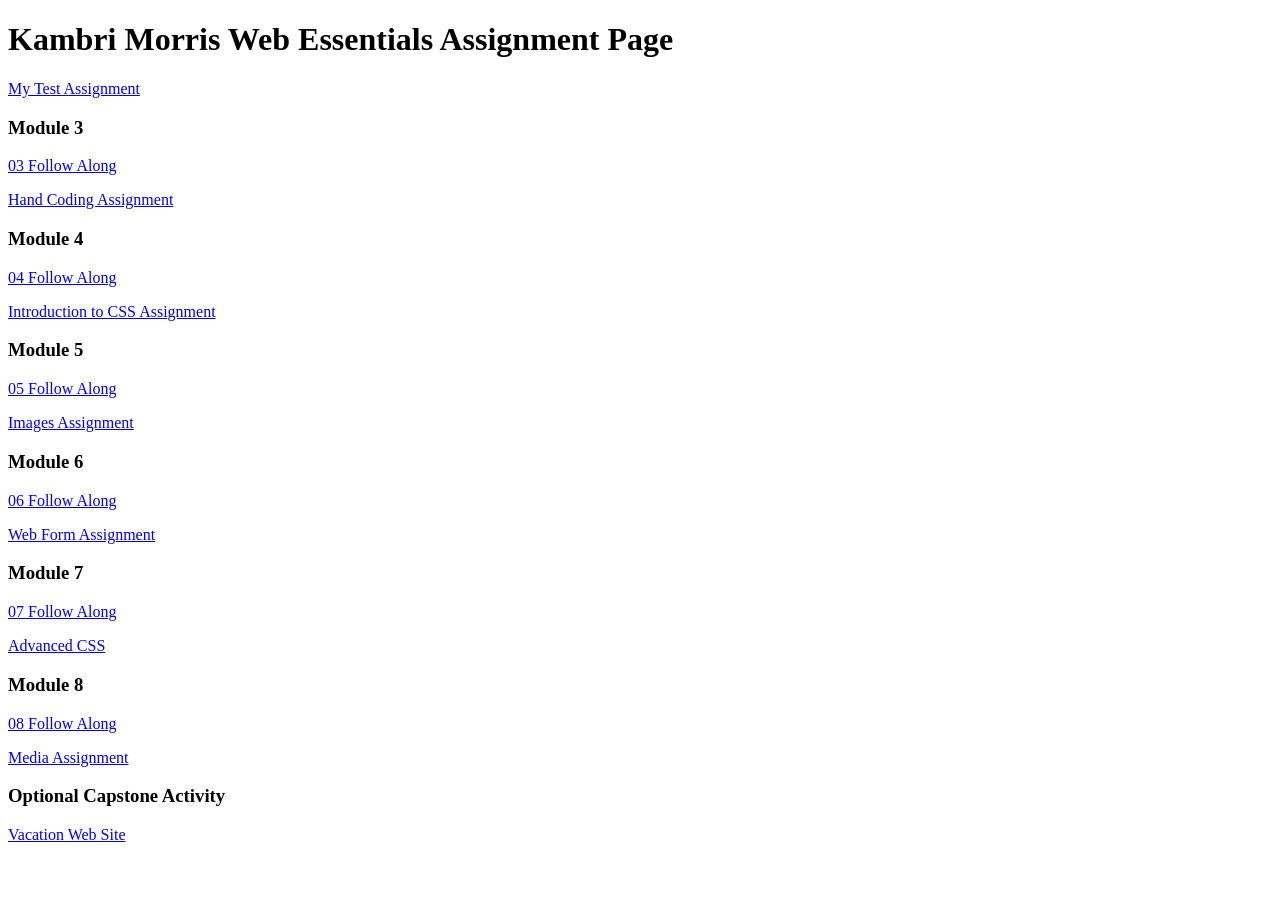
<file: index.html>
<!DOCTYPE html>
<html lang="en">
	<head>
		<meta charset="UTF-8">
		<meta name="viewport" content="width=device-width, initial-scale=1.0">
		<title>dwdd 1600 assignment list page</title>
	</head>
	<body>
		<h1>Kambri Morris Web Essentials Assignment Page</h1>
		<p><a href="01test">My Test Assignment</a></p>
		
		<h3>Module 3</h3>
		<p><a href="03follow-along">03 Follow Along</a></p>
		<p><a href="03hand-coding">Hand Coding Assignment</a></p>
		
		<h3>Module 4</h3>
		<p><a href="04follow-along">04 Follow Along</a></p>
		<p><a href="04intro-css">Introduction to CSS Assignment</a></p>
		
		<h3>Module 5</h3>
		<p><a href="05follow-along">05 Follow Along</a></p>
		<p><a href="05images">Images Assignment</a></p>
		
		<h3>Module 6</h3>
		<p><a href="06follow-along">06 Follow Along</a></p>
		<p><a href="06form">Web Form Assignment</a></p>
		
		<h3>Module 7</h3>
		<p><a href="07follow-along">07 Follow Along</a></p>
		<p><a href="07advanced-css">Advanced CSS</a></p>
		
		<h3>Module 8</h3>
		<p><a href="08follow-along">08 Follow Along</a></p>
		<p><a href="08media">Media Assignment</a></p>
		
		<h3>Optional Capstone Activity</h3>
		<p><a href="vacation">Vacation Web Site</a></p>
	</body>
</html>
</file>
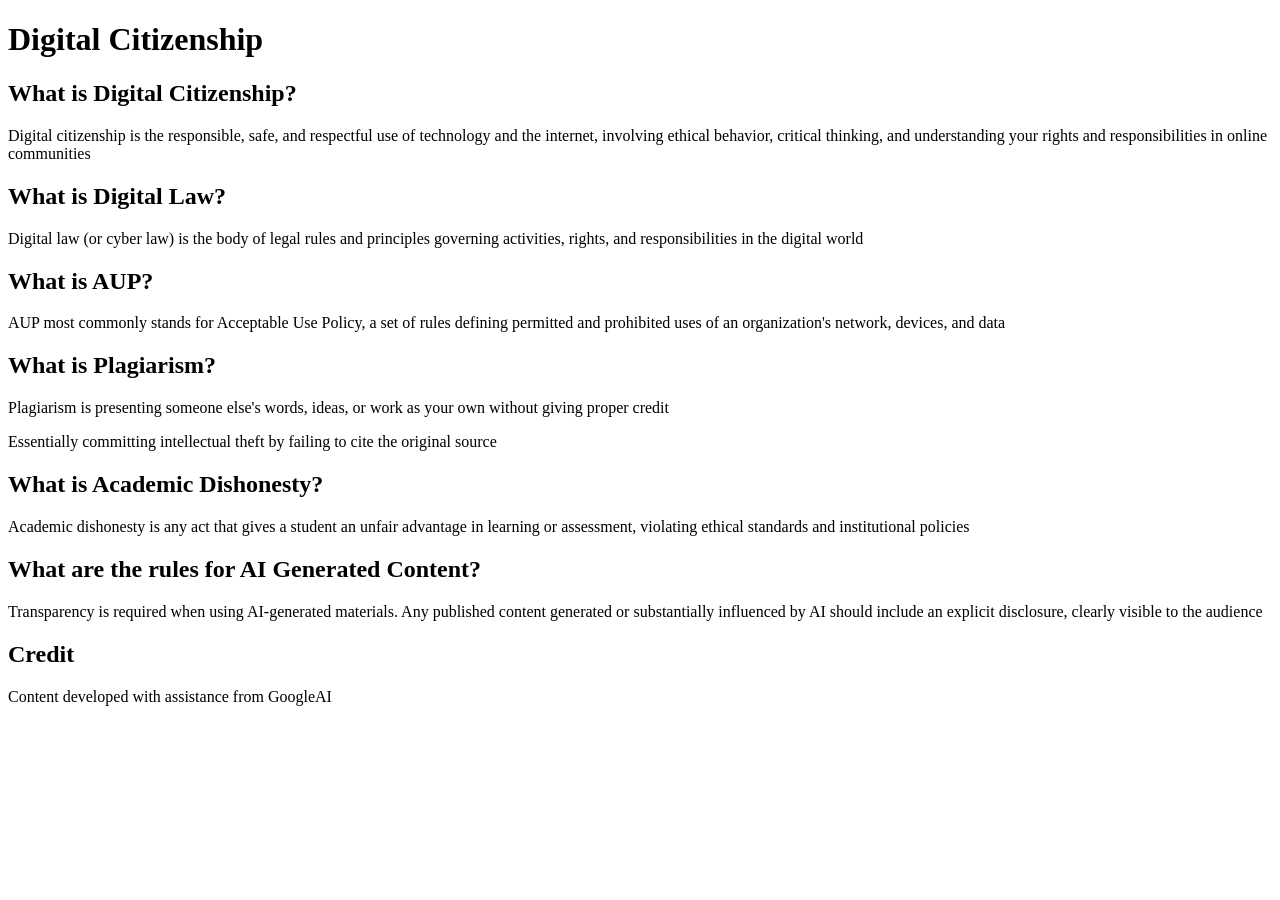
<file: 01test/index.html>
<!DOCTYPE html>
<html lang="en">
<head>
    <meta charset="UTF-8">
    <meta name="viewport" content="width=device-width, initial-scale=1.0">
    <title>Digital Citizenship</title>
</head>
<body>
    <h1>Digital Citizenship</h1>

    <h2>What is Digital Citizenship?</h2>
    <p>Digital citizenship is the responsible, safe, and respectful use of technology and the internet, involving ethical behavior, critical thinking, and understanding your rights and responsibilities in online communities</p>

    <h2>What is Digital Law?</h2>
    <p>Digital law (or cyber law) is the body of legal rules and principles governing activities, rights, and responsibilities in the digital world</p>

    <h2>What is AUP?</h2>
    <p>AUP most commonly stands for Acceptable Use Policy, a set of rules defining permitted and prohibited uses of an organization's network, devices, and data</p>

    <h2>What is Plagiarism?</h2>
    <p>Plagiarism is presenting someone else's words, ideas, or work as your own without giving proper credit</p>
    <p>Essentially committing intellectual theft by failing to cite the original source</p>

    <h2>What is Academic Dishonesty?</h2>
    <p>Academic dishonesty is any act that gives a student an unfair advantage in learning or assessment, violating ethical standards and institutional policies</p>

    <h2>What are the rules for AI Generated Content?</h2>
    <p>Transparency is required when using AI-generated materials. Any published content generated or substantially influenced by AI should include an explicit disclosure, clearly visible to the audience</p>

    <h2>Credit</h2>
    <p>Content developed with assistance from GoogleAI</p>
</body>
</html>
</file>
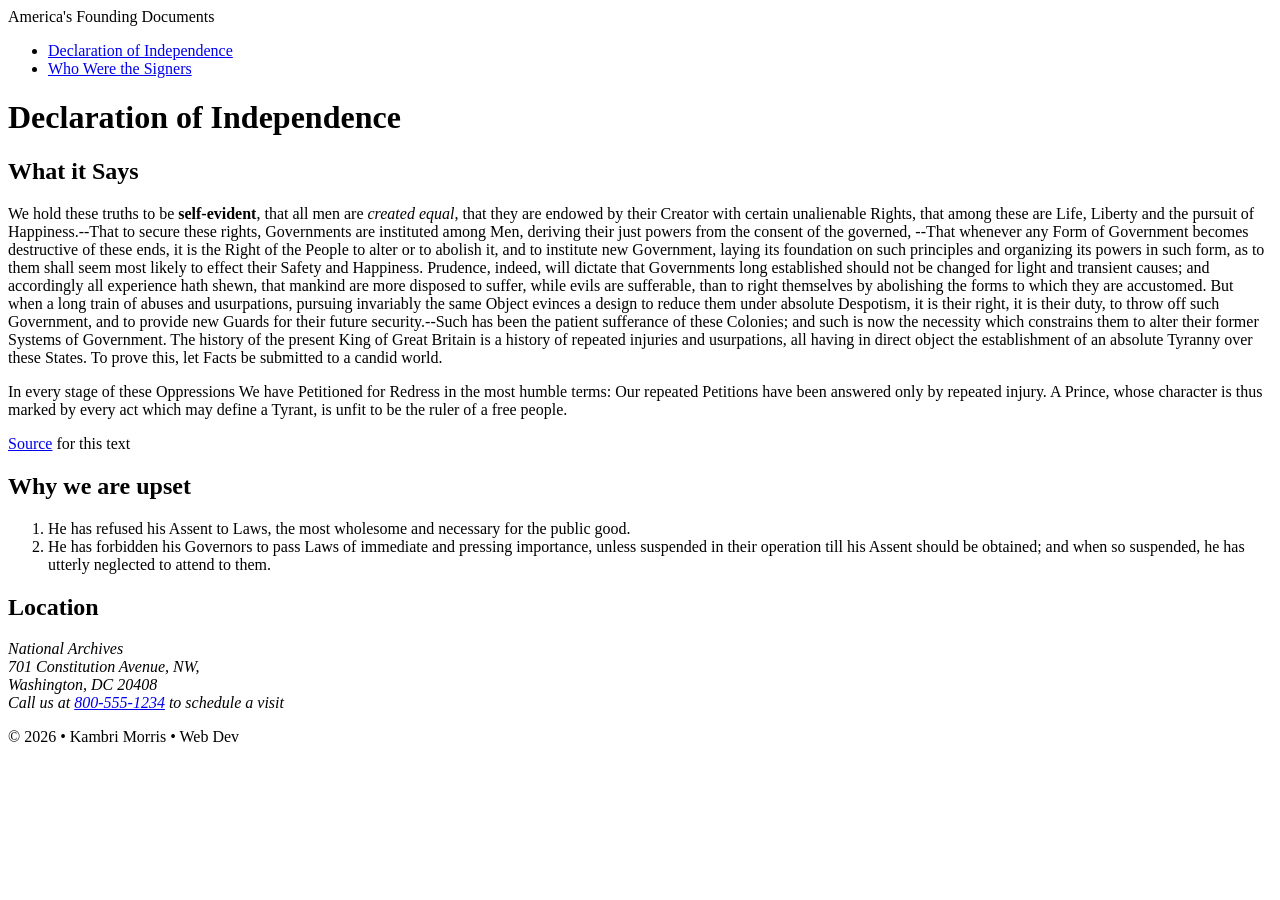
<file: 03follow-along/index.html>
<!DOCTYPE html>
<html lang="en">

<head>
    <meta charset="UTF-8">
    <meta name="author" content="Kambri Morris">
    <meta name="description" content="Learn about the Declaration of Independence of the United States">
    <meta name="viewport" content="width=device-width, initial-scale=1.0">
    <title>America's Founding Documents: Declaration of Independence </title>
</head>

<body>
    <header>
        <span>America's Founding Documents</span>

    </header>

    <nav>
        <ul>
            <li><a href="index.html">Declaration of Independence</a></li>
            <li><a href="signers.html">Who Were the Signers</a></li>
        </ul>

    </nav>

    <main>
        <h1>Declaration of Independence</h1>
        <h2>What it Says</h2>
        <p>We hold these truths to be <strong>self-evident</strong>, that all men are <em>created equal</em>, that they
            are endowed by their Creator with certain unalienable Rights, that among these are Life, Liberty and the
            pursuit of Happiness.--That to secure these rights, Governments are instituted among Men, deriving their
            just powers from the consent of the governed, --That whenever any Form of Government becomes destructive of
            these ends, it is the Right of the People to alter or to abolish it, and to institute new Government, laying
            its foundation on such principles and organizing its powers in such form, as to them shall seem most likely
            to effect their Safety and Happiness. Prudence, indeed, will dictate that Governments long established
            should not be changed for light and transient causes; and accordingly all experience hath shewn, that
            mankind are more disposed to suffer, while evils are sufferable, than to right themselves by abolishing the
            forms to which they are accustomed. But when a long train of abuses and usurpations, pursuing invariably the
            same Object evinces a design to reduce them under absolute Despotism, it is their right, it is their duty,
            to throw off such Government, and to provide new Guards for their future security.--Such has been the
            patient sufferance of these Colonies; and such is now the necessity which constrains them to alter their
            former Systems of Government. The history of the present King of Great Britain is a history of repeated
            injuries and usurpations, all having in direct object the establishment of an absolute Tyranny over these
            States. To prove this, let Facts be submitted to a candid world.</p>

        <p>In every stage of these Oppressions We have Petitioned for Redress in the most humble terms: Our repeated
            Petitions have been answered only by repeated injury. A Prince, whose character is thus marked by every act
            which may define a Tyrant, is unfit to be the ruler of a free people.</p>
        <p><a href="https://www.archives.gov" target="_blank">Source</a> for this text</p>
        <h2>Why we are upset</h2>
        <ol>
            <li>He has refused his Assent to Laws, the most wholesome and necessary for the public good.</li>
            <li>He has forbidden his Governors to pass Laws of immediate and pressing importance, unless suspended in
                their operation till his Assent should be obtained; and when so suspended, he has utterly neglected to
                attend to them.</li>
        </ol>

        <h2>Location</h2>
        <address>
            National Archives <br>
            701 Constitution Avenue, NW, <br>
            Washington, DC 20408 <br>
            Call us at <a href="tel:8005551234">800-555-1234</a> to schedule a visit
        </address>

    </main>

    <footer>
        <p>&copy; 2026 &bull; Kambri Morris &bull; Web Dev</p>

    </footer>

</body>

</html>
</file>
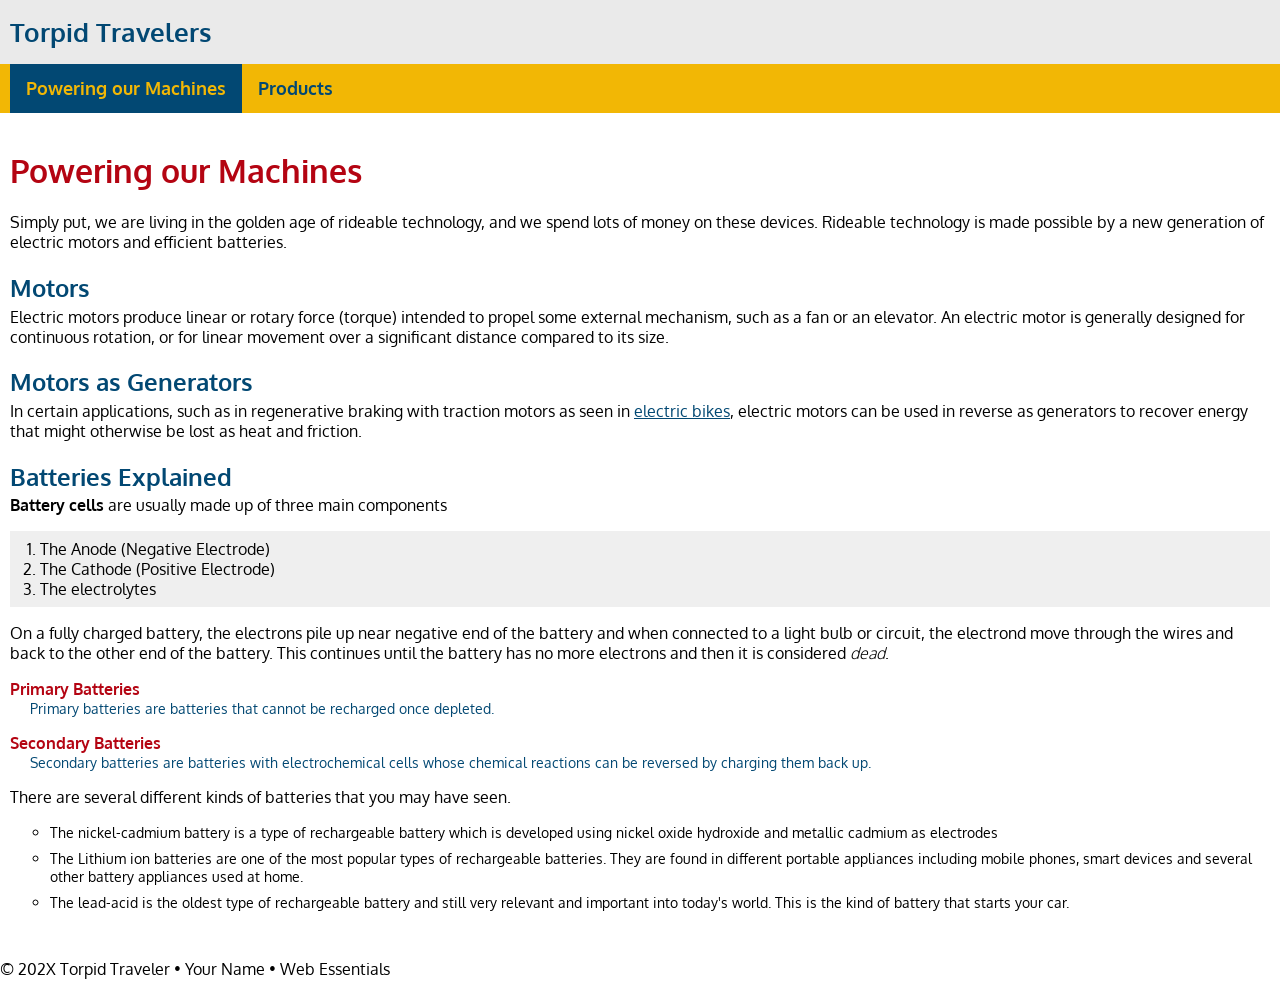
<file: 04follow-along/index.html>
<!doctype html>
<html lang="en">
<head>
    <meta charset="UTF-8">
    <meta name="description" content="Torpid Travelers is dedicated to helping you get around without breaking a sweat.">
    <meta name="author" content="Kambri Morris">
    <meta name="viewport" content="width=device-width, initial-scale=1">
    <link rel="preconnect" href="https://fonts.googleapis.com">
    <link rel="preconnect" href="https://fonts.gstatic.com" crossorigin>
    <link href="https://fonts.googleapis.com/css2?family=Oxygen:wght@300;400;700&display=swap" rel="stylesheet">
    <link rel="stylesheet" href="traveler.css">
    <title>Torpid Travelers: Powering our Machines</title>
</head>
<body>
    <!-- start the page header -->
    <header>
        <span>Torpid Travelers</span>
    </header>
    
    <!-- start the page navigation -->
    <nav>
        <ul>
            <li class="active"><a href="index.html">Powering our Machines</a></li>
            <li><a href="products.html">Products</a></li>
        </ul>
    </nav>
    
    <!-- start the page main -->
    <main>
        <h1>Powering our Machines</h1>
        <p>Simply put, we are living in the golden age of rideable technology, and we spend lots of money on these devices. Rideable technology  is made possible by a new generation of electric motors and efficient batteries.</p>
        
        <h2>Motors</h2>
        <p>Electric motors produce linear or rotary force (torque) intended to propel some external mechanism, such as a fan or an elevator. An electric motor is generally designed for continuous rotation, or for linear movement over a significant distance compared to its size.</p>
        
        <h2>Motors as Generators</h2>
        <p>In certain applications, such as in regenerative braking with traction motors as seen in <a href="https://www.bicycling.com/bikes-gear/a22132137/best-electric-bikes" target="_blank" rel="nofollow">electric bikes</a>, electric motors can be used in reverse as generators to recover energy that might otherwise be lost as heat and friction.</p>
        
        <h2>Batteries Explained</h2>
        <p><strong>Battery cells</strong> are usually made up of three main components</p>
        <ol>
            <li>The Anode (Negative Electrode)</li>
            <li>The Cathode (Positive Electrode)</li>
            <li>The electrolytes</li>
        </ol>
        <p>On a fully charged battery, the electrons pile up near negative end of the battery and when connected to a light bulb or circuit, the electrond move through the wires and back to the other end of the battery. This continues until the battery has no more electrons and then it is considered <em>dead</em>.</p>
        
        <dl>
            <dt>Primary Batteries</dt>
            <dd>Primary batteries are batteries that cannot be recharged once depleted.</dd>
            <dt>Secondary Batteries</dt>
            <dd>Secondary batteries are batteries with electrochemical cells whose chemical reactions can be reversed by charging them back up.</dd>
        </dl>
        <p>There are several different kinds of batteries that you may have seen.</p>
        <ul>
            <li>The nickel-cadmium battery is a type of rechargeable battery which is developed using nickel oxide hydroxide and metallic cadmium as electrodes</li>
            <li>The Lithium ion batteries are one of the most popular types of rechargeable batteries. They are found in different portable appliances including mobile phones, smart devices and several other battery appliances used at home. </li>
            <li>The lead-acid is the oldest type of rechargeable battery and still very relevant and important into today's world. This is the kind of battery that starts your car.</li>
        </ul>
    </main>
    
    <!-- start the page footer -->
    <footer>
        <p>&copy; 202X Torpid Traveler &bull; Your Name &bull; Web Essentials</p>
    </footer>
</body>
</html>
</file>
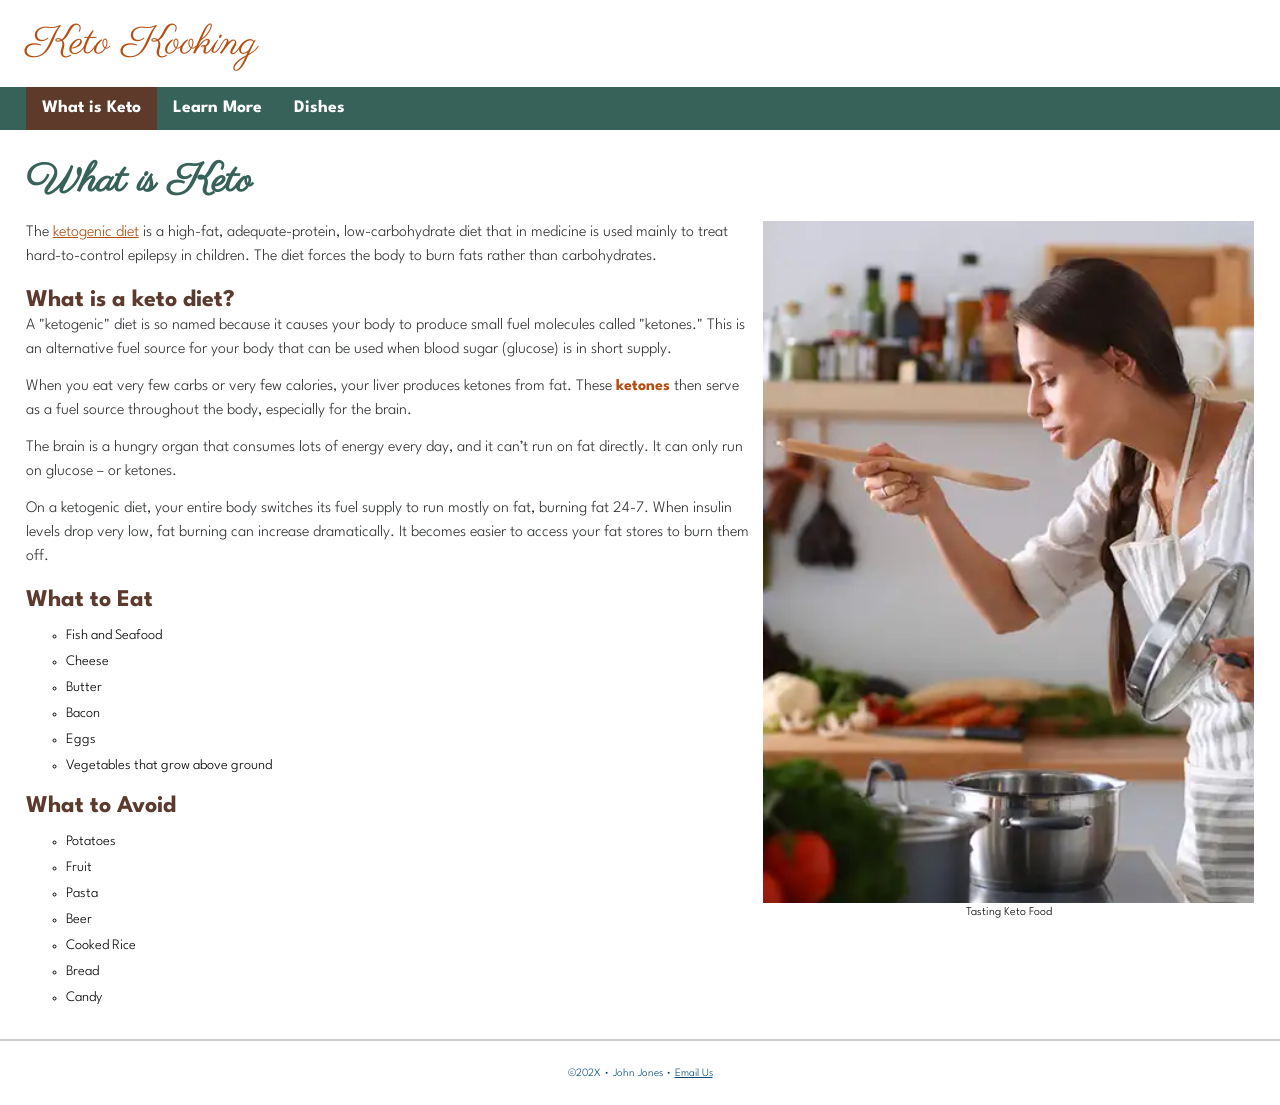
<file: 05follow-along/index.html>
<!doctype html>
<html lang="en">
<head>
    <meta name="description" content="Learn about the many benefits of the ketogenic diet."/>
    
    <meta name="viewport" content="width=device-width, initial-scale=1">
    
    <link href="https://fonts.googleapis.com/css2?family=Parisienne&family=Spartan:wght@300&display=swap" rel="stylesheet">
    
    <link rel="stylesheet" href="keto.css">
    
    <meta charset="UTF-8">
    <title>Keto Kooking</title>
</head>
<body>
    <!-- start the page header -->
    <header>
        <span>Keto Kooking</span>
    </header>
    
    <!-- start the page navigation -->
    <nav>
        <ul>
            <li class="active"><a href="index.html">What is Keto</a></li>
            <li><a href="#">Learn More</a></li>
            <li><a href="dishes.html">Dishes</a></li>
            
        </ul>
    </nav>
    
    <!-- start the page main -->
    <main>
        <h1>What is Keto</h1>

        <figure class="wrapped">
            <img src="images/taste_food.webp" alt="Tasting Keto Food" width="400" height="555">
            <figcaption>Tasting Keto Food</figcaption>
        </figure>


        <p>The <a href="https://en.wikipedia.org/wiki/Ketogenic_diet" target="_blank" rel="noopener">ketogenic diet</a> is a high-fat, adequate-protein, low-carbohydrate diet that in medicine is used mainly to treat hard-to-control epilepsy in children. The diet forces the body to burn fats rather than carbohydrates.</p>
        
        <h2>What is a keto diet?</h2>
        <p>A  "ketogenic" diet is so named because it causes your body to produce small fuel molecules called "ketones." This is an alternative fuel source for your body that can be used when blood sugar (glucose) is in short supply.</p>

        <p>When you eat very few carbs or very few calories, your liver produces ketones from fat. These <strong>ketones</strong> then serve as a fuel source throughout the body, especially for the brain.</p>

        <p>The brain is a hungry organ that consumes lots of energy every day, and it can’t run on fat directly. It can only run on glucose – or ketones.</p>

        <p>On a ketogenic diet, your entire body switches its fuel supply to run mostly on fat, burning fat 24-7. When insulin levels drop very low, fat burning can increase dramatically. It becomes easier to access your fat stores to burn them off.</p>
        
        <h2>What to Eat</h2>
        <ul>
            <li>Fish and Seafood</li>
            <li>Cheese</li>
            <li>Butter</li>
            <li>Bacon</li>
            <li>Eggs</li>
            <li>Vegetables that grow above ground</li>
        </ul>
        
        <h2>What to Avoid</h2>
        <ul>
            <li>Potatoes</li>
            <li>Fruit</li>
            <li>Pasta</li>
            <li>Beer</li>
            <li>Cooked Rice</li>
            <li>Bread</li>
            <li>Candy</li>
        </ul>

    </main>
    
    <!-- start the page footer -->
    <footer>
        <p>&copy;202X &bull; John Jones &bull; <a href="mailto:zen@gmail.com">Email Us</a> </p>
    </footer>
</body>
</html>
</file>
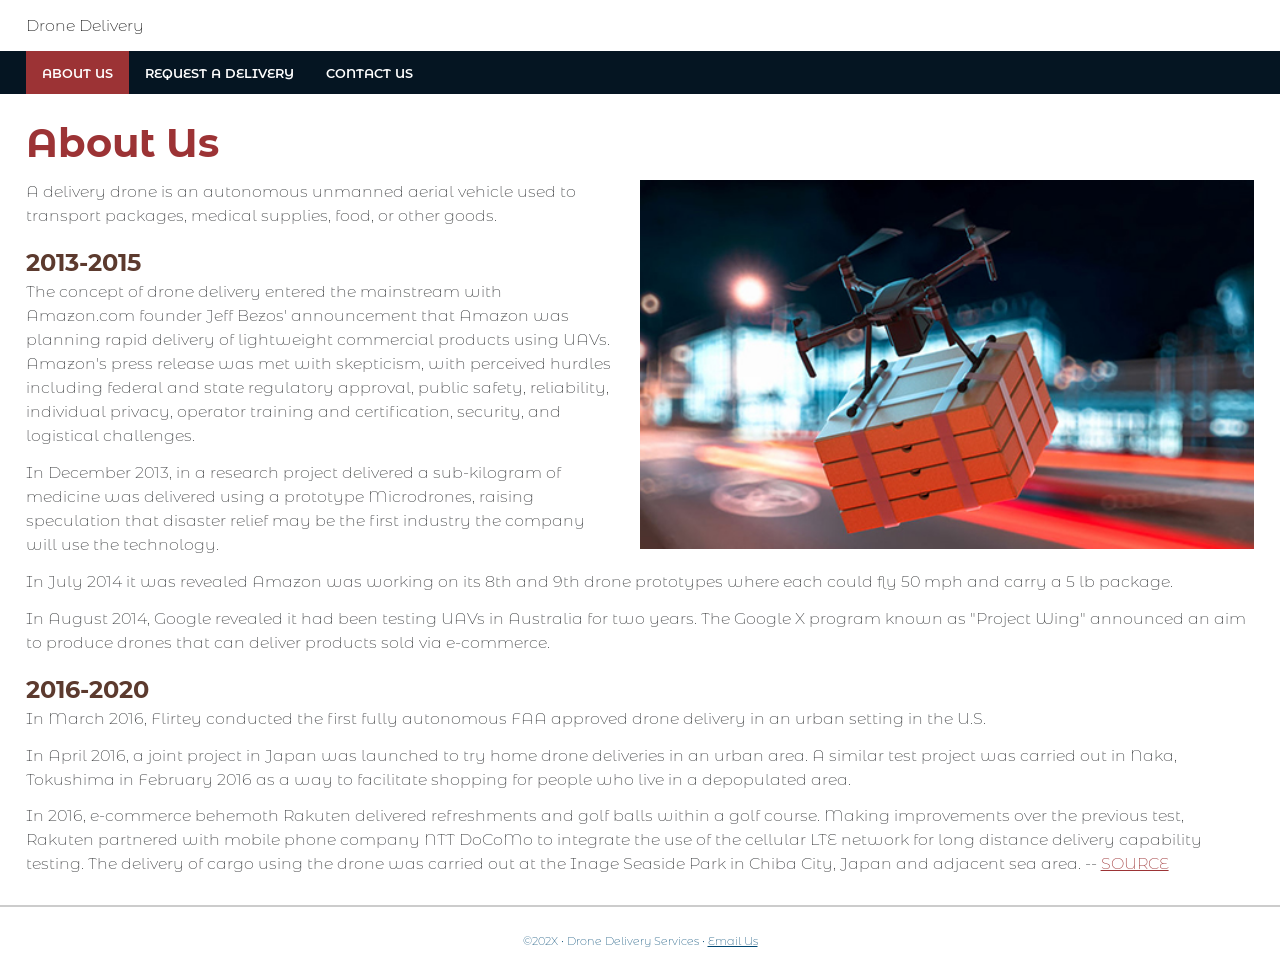
<file: 06follow-along/index.html>
<!doctype html>
<html lang="en">
<head>
    <meta name="description" content="Get your next meal delivered by drone.">
    
    <meta name="viewport" content="width=device-width, initial-scale=1">
    
    <link href="https://fonts.googleapis.com/css2?family=Montserrat+Alternates:wght@200;500&display=swap" rel="stylesheet">
    
    <link rel="stylesheet" href="delivery.css">
    
    <meta charset="UTF-8">
    <title>Drone Delivery Services LLC.</title>
</head>
<body>
    <!-- start the page header -->
    <header>
        <span>Drone Delivery </span>
    </header>
    
    <!-- start the page navigation -->
    <nav>
        <ul>
            <li class="active"><a href="index.html">About Us</a></li>
            <li><a href="delivery.html">Request a Delivery</a></li>
            <li><a href="#">Contact Us</a></li>
        </ul>
    </nav>
    
    <!-- start the page main -->
    <main>
        <h1>About Us</h1>
        <figure class="wrapimage">
        <img src="images/drone.jpg" alt="Drone with Package" width="500" height="300">
        </figure>
        <p>A delivery drone is an autonomous unmanned aerial vehicle used to transport packages, medical supplies, food, or other goods.</p>
        
        <h2>2013-2015</h2>
        <p>The concept of drone delivery entered the mainstream with Amazon.com founder Jeff Bezos'  announcement that Amazon was planning rapid delivery of lightweight commercial products using UAVs. Amazon's press release was met with skepticism, with perceived hurdles including federal and state regulatory approval, public safety, reliability, individual privacy, operator training and certification, security, and logistical challenges.</p>

<p>In December 2013, in a research project delivered a sub-kilogram  of medicine was delivered using a prototype Microdrones, raising speculation that disaster relief may be the first industry the company will use the technology.</p>

<p>In July 2014 it was revealed Amazon was working on its 8th and 9th drone prototypes where each could fly 50 mph and carry a 5 lb package.</p>

<p>In August 2014, Google revealed it had been testing UAVs in Australia for two years. The Google X program known as "Project Wing" announced an aim to produce drones that can deliver products sold via e-commerce.</p>

<h2>2016-2020</h2>
    <p>In March 2016, Flirtey conducted the first fully autonomous FAA approved drone delivery in an urban setting in the U.S.</p>

<p>In April 2016, a joint project in Japan was launched to try home drone deliveries in an urban area. A similar test project was carried out in Naka, Tokushima in February 2016 as a way to facilitate shopping for people who live in a depopulated area.</p>

<p>In 2016, e-commerce behemoth Rakuten delivered refreshments and golf balls within a golf course. Making improvements over the previous test, Rakuten partnered with mobile phone company NTT DoCoMo to integrate the use of the cellular LTE network for long distance delivery capability testing. The delivery of cargo using the drone was carried out at the Inage Seaside Park in Chiba City, Japan and adjacent sea area. -- <a href="https://en.wikipedia.org/wiki/Delivery_drone" target="_blank">SOURCE</a></p>
 
        
    </main>
    
    <!-- start the page footer -->
    <footer>
        <p>&copy;202X &bull; Drone Delivery Services &bull; <a href="mailto:zen@gmail.com">Email Us</a> </p>
    </footer>
</body>
</html>
</file>
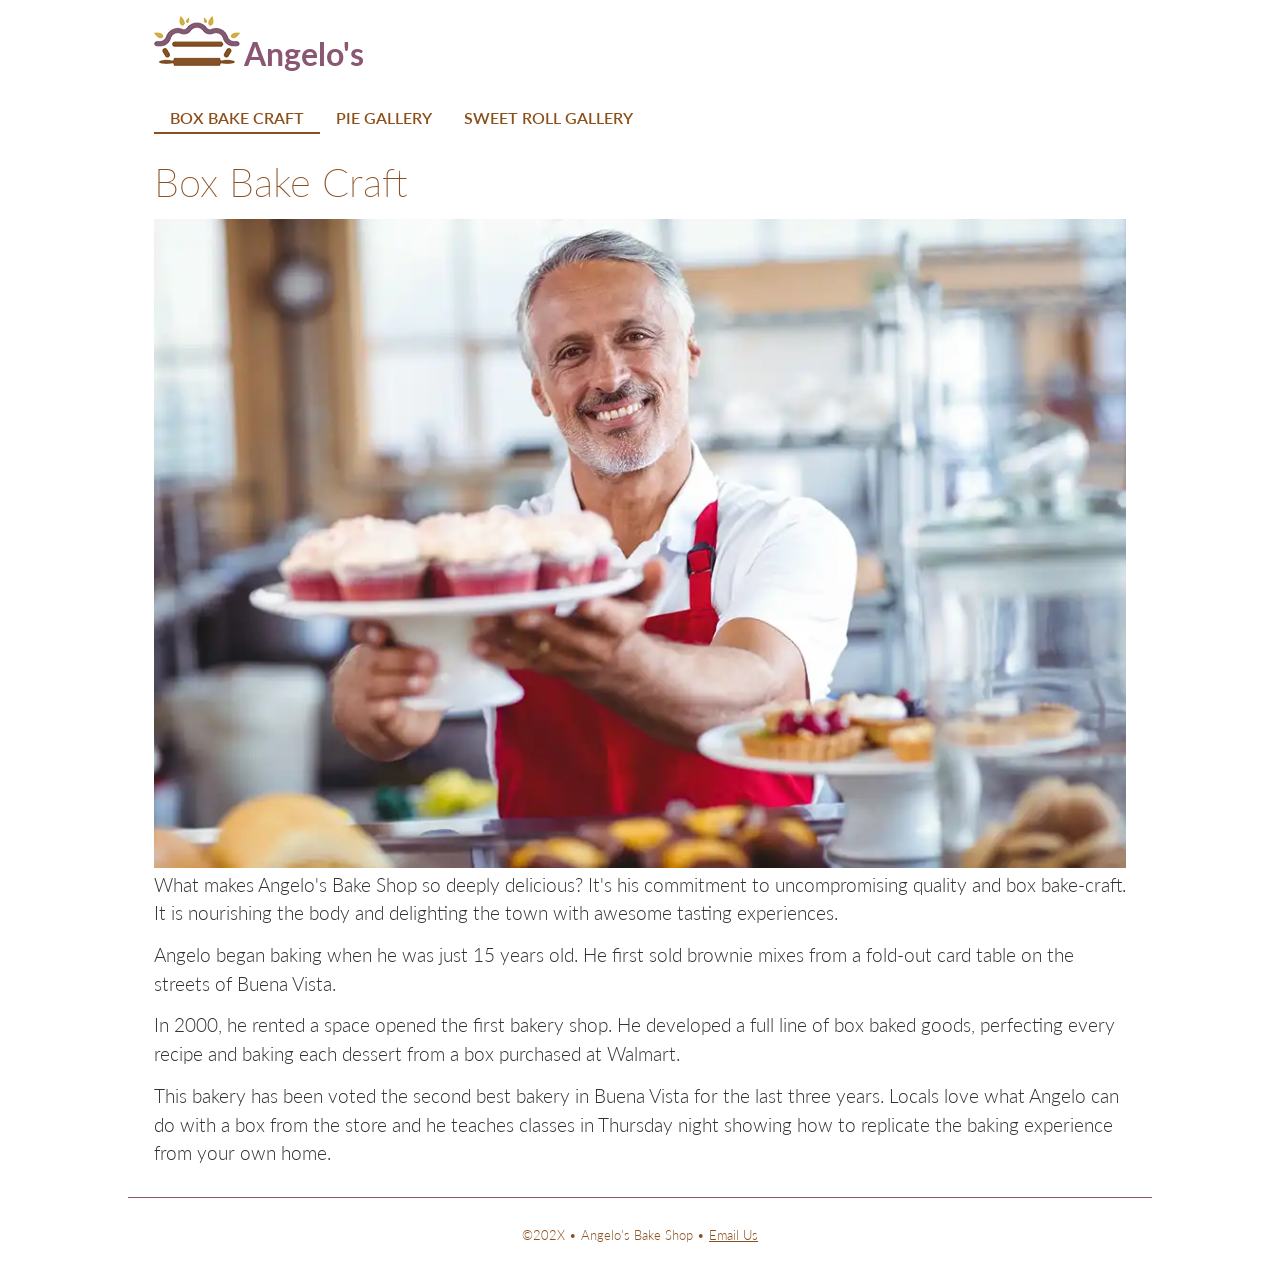
<file: 07follow-along/index.html>
<!doctype html>
<html lang="en">
<head>
    <meta name="description" content="Angelo's Bake Shoppe."/>
    
    <meta name="viewport" content="width=device-width, initial-scale=1">
    
    <link href="https://fonts.googleapis.com/css2?family=Lato:wght@300;700&display=swap" rel="stylesheet">
    
    <link rel="stylesheet" href="styles.css">

    <link rel="icon" type="image/x-icon" href="favicon.ico">

    <meta charset="UTF-8">
    <title>Angelo's Bake Shop</title>
</head>
<body>
    <!-- start the page header -->
    <header>
        <img src="images/logo.png" alt="Logo" width="86" height="50">
        <span>Angelo's</span>
    </header>
    
    <!-- start the page navigation -->
    <nav>
        <ul>
            <li class="active"><a href="index.html">Box Bake Craft</a></li>
            <li><a href="pies.html">Pie Gallery</a></li>
            <li><a href="rolls.html">Sweet Roll Gallery</a></li>
        </ul>
    </nav>
    
    <!-- start the page main -->
    <main>
        <h1>Box Bake Craft</h1>
        <img src="images/hero.webp" alt="Angelo" width="1024" height="683" class="hero">
       <p>What makes Angelo's Bake Shop  so deeply delicious? It's his commitment to uncompromising quality and box bake-craft. It is nourishing the body and delighting the town with awesome tasting experiences. </p>

<p>Angelo began baking when he was just 15 years old. He first sold brownie mixes from a fold-out card table on the streets of Buena Vista.</p>

<p>In 2000, he rented a space opened the first bakery shop. He developed a full line of  box baked goods, perfecting every recipe and baking each dessert from a box purchased at Walmart. </p>

<p>This bakery has been voted the second best bakery in Buena Vista for the last three years. Locals love what Angelo can do with a box from the store and he teaches classes in Thursday night showing how to replicate the baking experience from your own home.</p>
        
        
    </main>
    
    <!-- start the page footer -->
    <footer>
        <p>&copy;202X &bull; Angelo's Bake Shop &bull; <a href="mailto:zen@gmail.com">Email Us</a> </p>
    </footer>
</body>
</html>
</file>
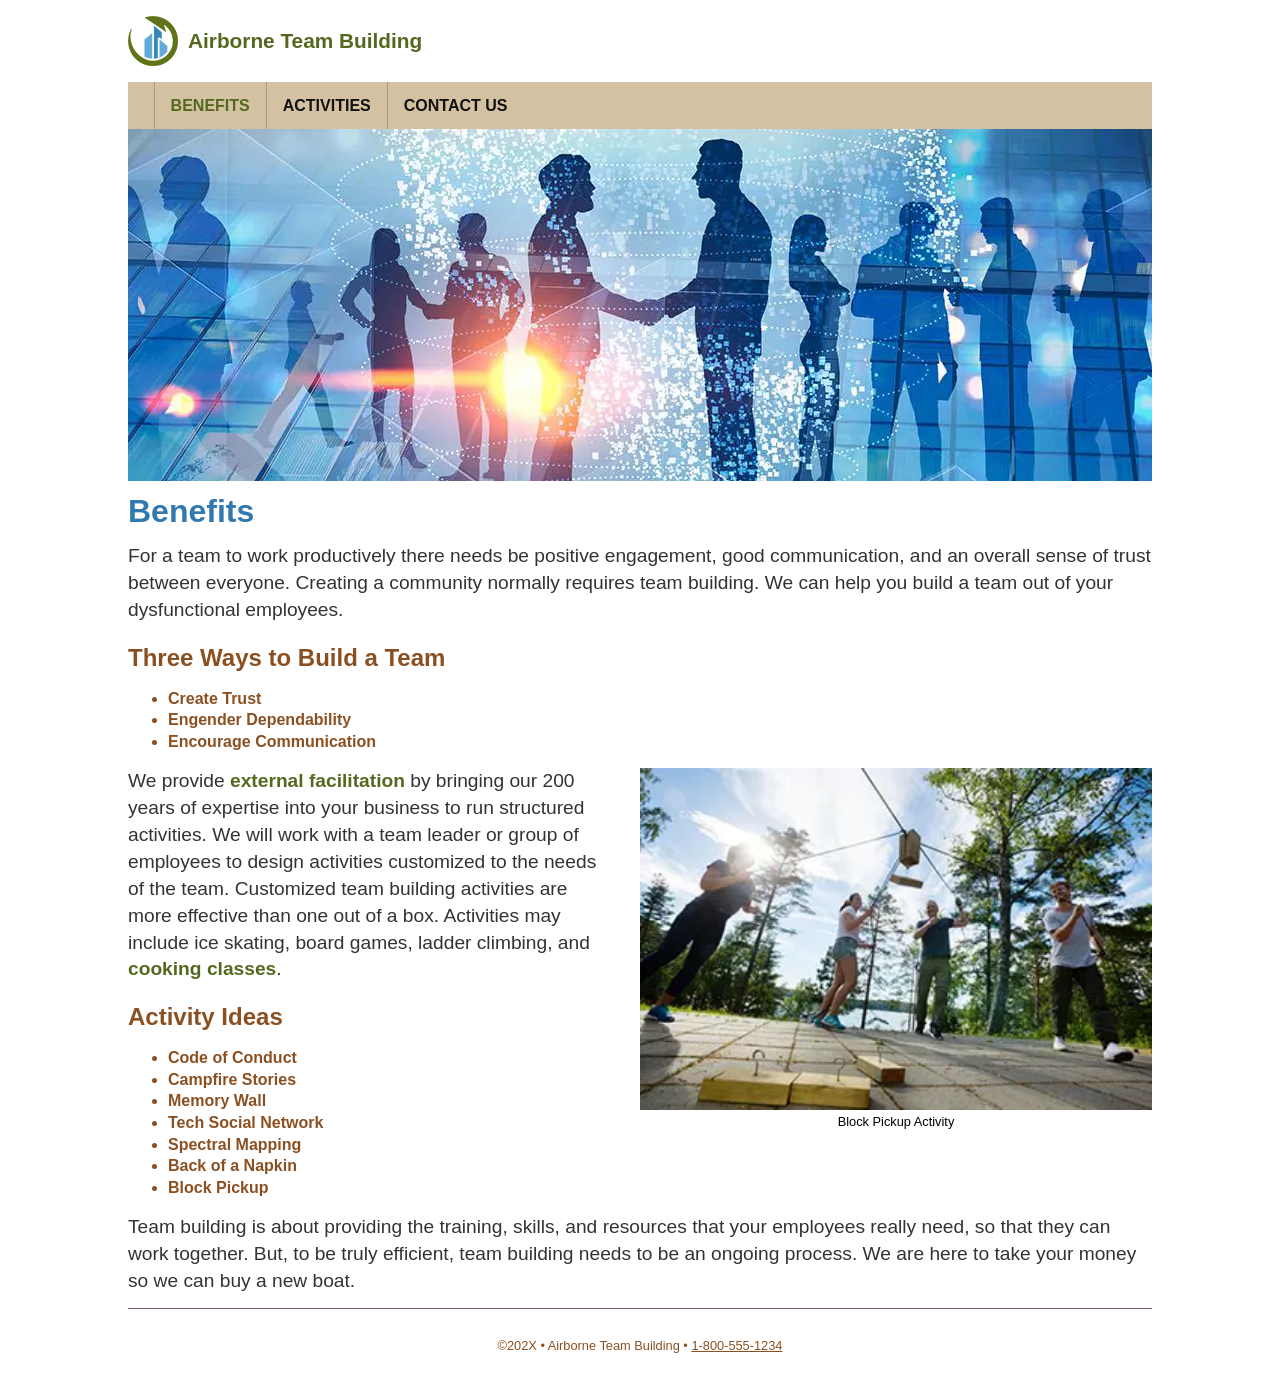
<file: 08follow-along/index.html>
<!doctype html>
<html lang="en">
<head>
    <meta name="description" content="Airborne Team Building provides activities to bring your employees together."/>
    
    <meta name="viewport" content="width=device-width, initial-scale=1">
    
    <link href="https://fonts.googleapis.com/css2?family=Josefin+Sans:wght@200;600&display=swap" rel="stylesheet">
    
    <link rel="stylesheet" href="teams.css">
    
    <link rel="icon" type="image/x-icon" href="/favicon.ico" />
    
    <meta charset="UTF-8">
    <title>Airborne Team Building</title>
</head>
<body>
    <!-- start the page header -->
    <header>
        <img src="images/logo.png" alt="logo">
        <span>Airborne Team Building</span>
    </header>
    
    <!-- start the page navigation -->
    <nav>
        <ul>
            <li class="active"><a href="index.html">Benefits</a></li>
            <li><a href="activities.html">Activities</a></li>
            <li><a href="contact.html">Contact Us</a></li>
        </ul>
    </nav>
    
    <!-- start the page main -->
    <main>
        <img src="images/hero.webp" alt="Team Art" class="teamHero">

        <h1>Benefits</h1>
       <p>For a team to work productively there needs be positive engagement, good communication, and an overall sense of trust between everyone. Creating a community normally requires team building. We can help you build a team out of your dysfunctional employees.</p>
        
        <h2>Three Ways to Build a Team</h2>
        <ul>
            <li>Create Trust</li>
            <li>Engender Dependability</li>
            <li>Encourage Communication</li>
        </ul>
        
        <figure class="image-right">
        <img src="images/team1.webp" alt="team">
            <figcaption>Block Pickup Activity</figcaption>
        </figure>
        
        <p>We provide <a href="https://en.wikipedia.org/wiki/Facilitator" target="_blank" rel="noopener">external facilitation</a> by bringing our 200 years of expertise into your business to run structured activities. We will work with a team leader or group of employees to design activities customized to the needs of the team. Customized team building activities are more effective than one out of a box. Activities may include ice skating, board games, ladder climbing, and <a href="https://www.gygicookingclasses.com/" target="_blank" rel="noopener">cooking classes</a>.</p>
        
        <h2>Activity Ideas</h2>
        
        <ul>
            <li>Code of Conduct</li>
            <li>Campfire Stories</li>
            <li>Memory Wall</li>
            <li>Tech Social Network</li>
            <li>Spectral Mapping</li>
            <li>Back of a Napkin</li>
            <li>Block Pickup</li>
        </ul>
        
        <p>Team building is about providing the training, skills, and resources that your employees really need, so that they can work together. But, to be truly efficient, team building needs to be an ongoing process. We are here to take your money so we can buy a new boat.</p>
        
    </main>
    
    <!-- start the page footer -->
    <footer>
        <p>&copy;202X &bull; Airborne Team Building &bull; <a href="tel:18005551234">1-800-555-1234</a> </p>
    </footer>
</body>
</html>
</file>
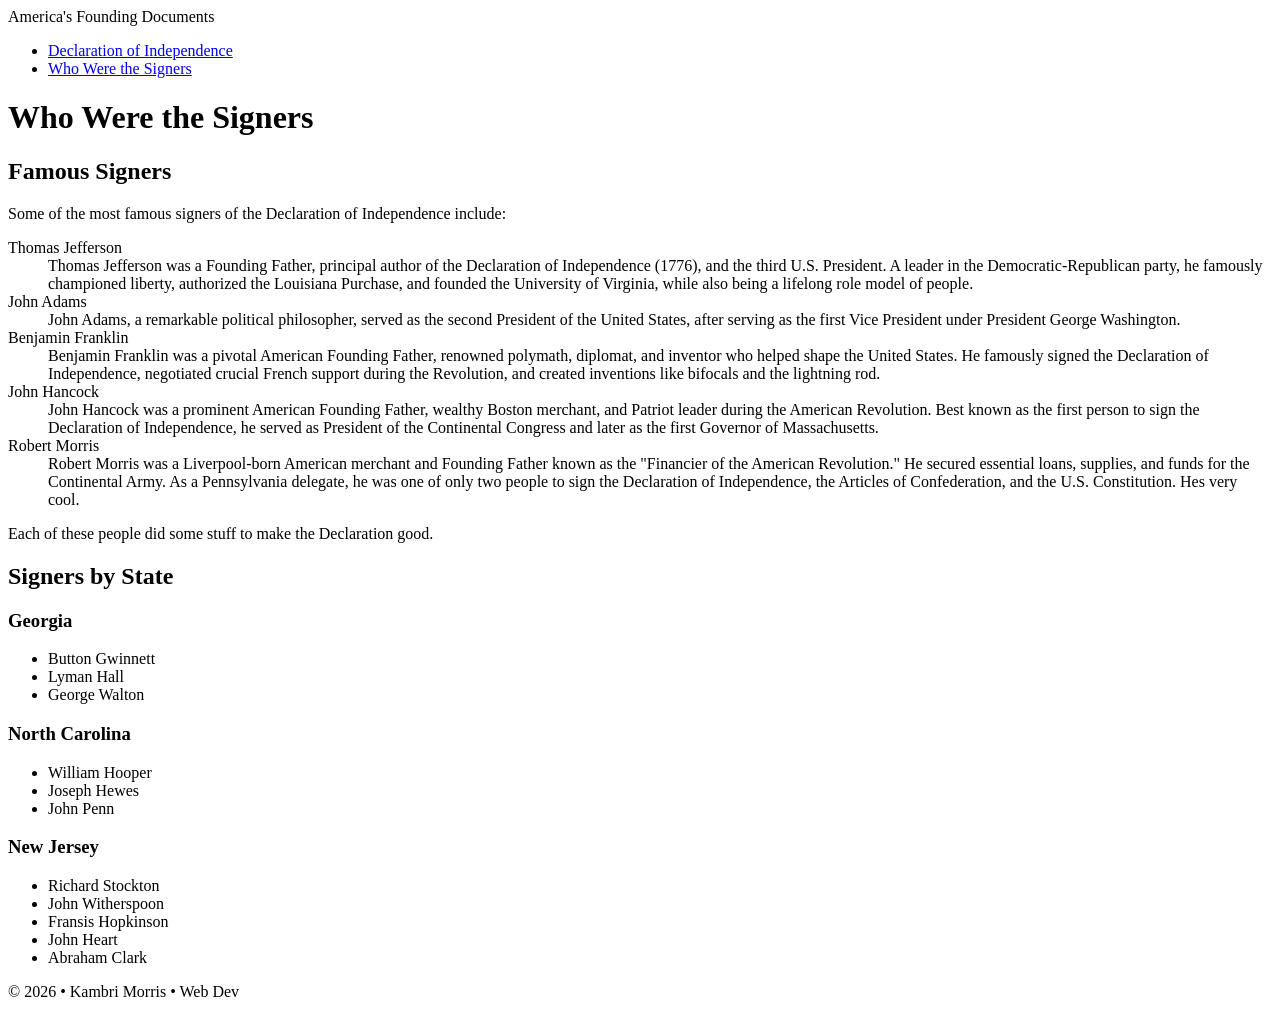
<file: 03follow-along/signers.html>
<!DOCTYPE html>
<html lang="en">

<head>
    <meta charset="UTF-8">
    <meta name="author" content="Kambri Morris">
    <meta name="description" content="Learn about the Declaration of Independence of the United States">
    <meta name="viewport" content="width=device-width, initial-scale=1.0">
    <title>America's Founding Documents: Who Were the Signers </title>
</head>

<body>
    <header>
        <span>America's Founding Documents</span>

    </header>

    <nav>
        <ul>
            <li><a href="index.html">Declaration of Independence</a></li>
            <li><a href="signers.html">Who Were the Signers</a></li>
        </ul>

    </nav>

    <main>
        <h1>Who Were the Signers</h1>
        <h2>Famous Signers</h2>
        <p>Some of the most famous signers of the Declaration of Independence include:</p>
        <dl>
            <dt>Thomas Jefferson</dt>
            <dd>Thomas Jefferson was a Founding Father, principal author of the Declaration of Independence (1776), and the third U.S. President. A leader in the Democratic-Republican party, he famously championed liberty, authorized the Louisiana Purchase, and founded the University of Virginia, while also being a lifelong role model of people. </dd>
            <dt>John Adams</dt>
            <dd>John Adams, a remarkable political philosopher, served as the second President of the United States, after serving as the first Vice President under President George Washington.</dd>
            <dt>Benjamin Franklin</dt>
            <dd>Benjamin Franklin was a pivotal American Founding Father, renowned polymath, diplomat, and inventor who helped shape the United States. He famously signed the Declaration of Independence, negotiated crucial French support during the Revolution, and created inventions like bifocals and the lightning rod. </dd>
            <dt>John Hancock</dt>
            <dd>John Hancock was a prominent American Founding Father, wealthy Boston merchant, and Patriot leader during the American Revolution. Best known as the first person to sign the Declaration of Independence, he served as President of the Continental Congress and later as the first Governor of Massachusetts. </dd>
            <dt>Robert Morris</dt>
            <dd>Robert Morris was a Liverpool-born American merchant and Founding Father known as the "Financier of the American Revolution." He secured essential loans, supplies, and funds for the Continental Army. As a Pennsylvania delegate, he was one of only two people to sign the Declaration of Independence, the Articles of Confederation, and the U.S. Constitution. Hes very cool. </dd>
        </dl>
        <p>Each of these people did some stuff to make the Declaration good.</p>
        <h2>Signers by State</h2>
        <h3>Georgia</h3>
        <ul>
            <li>Button Gwinnett</li>
            <li>Lyman Hall</li>
            <li>George Walton</li>
        </ul>
        <h3>North Carolina</h3>
        <ul>
            <li>William Hooper</li>
            <li>Joseph Hewes</li>
            <li>John Penn</li>
        
        </ul>
        <h3>New Jersey</h3>
        <ul>
            <li>Richard Stockton</li>
            <li>John Witherspoon</li>
            <li>Fransis Hopkinson</li>
            <li>John Heart</li>
            <li>Abraham Clark</li>
        </ul>
    </main>

    <footer>
        <p>&copy; 2026 &bull; Kambri Morris &bull; Web Dev</p>

    </footer>

</body>

</html>
</file>
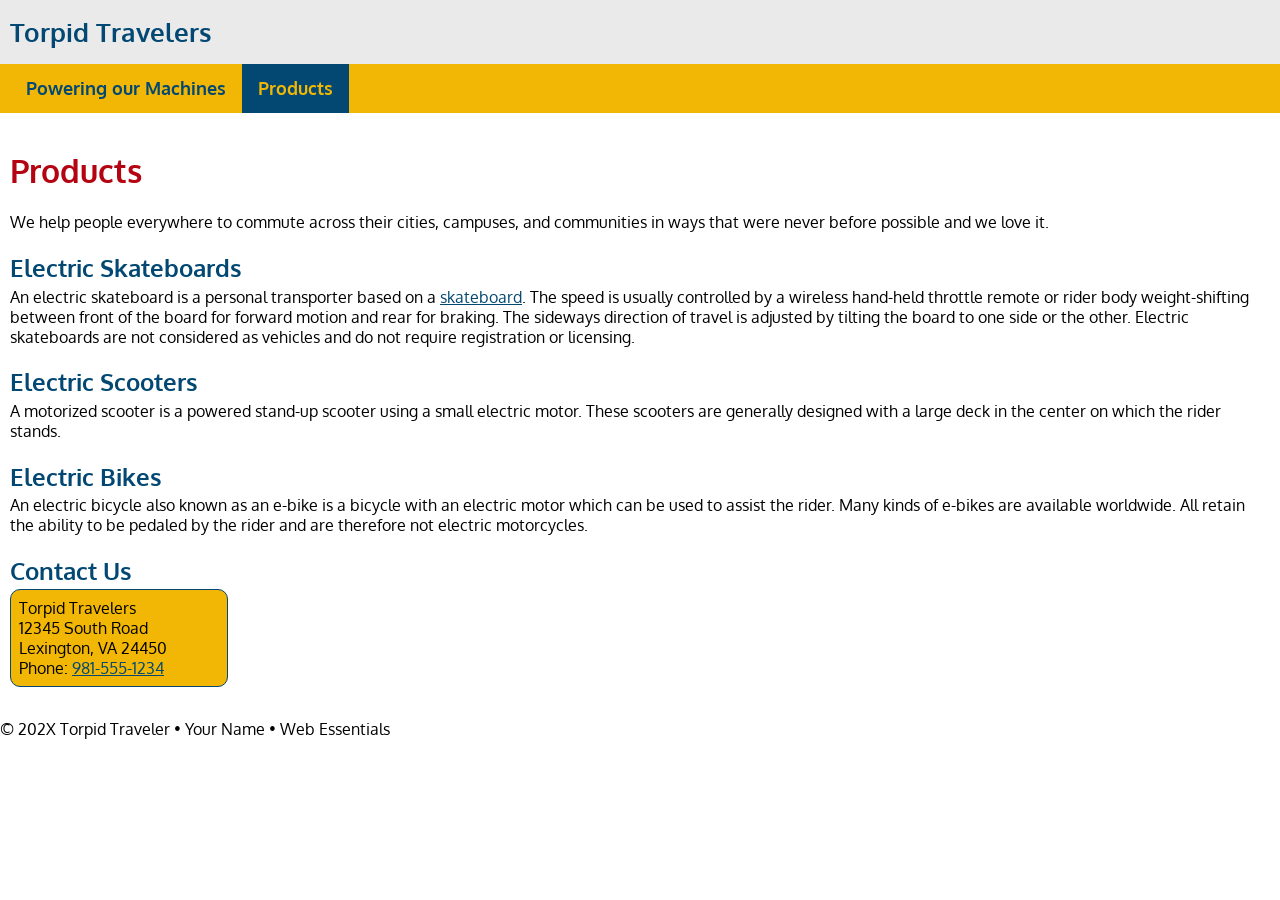
<file: 04follow-along/products.html>
<!doctype html>
<html lang="en">
<head>
    <meta charset="UTF-8">
    <meta name="description" content="Torpid Travelers products help you get around.">
    <meta name="author" content="Kambri Morris">
    <meta name="viewport" content="width=device-width, initial-scale=1">
    <link rel="stylesheet" href="traveler.css">
    <link rel="preconnect" href="https://fonts.googleapis.com">
    <link rel="preconnect" href="https://fonts.gstatic.com" crossorigin>
    <link href="https://fonts.googleapis.com/css2?family=Oxygen:wght@300;400;700&display=swap" rel="stylesheet">
    <title>Torpid Travelers: Products</title>
</head>
<body>
    <!-- start the page header -->
    <header>
        <span>Torpid Travelers</span>
    </header>
    
    <!-- start the page navigation -->
    <nav>
        <ul>
            <li><a href="index.html">Powering our Machines</a></li>
            <li class="active"><a href="products.html">Products</a></li>
        </ul>
    </nav>
    
    <!-- start the page main -->
    <main>
        <h1>Products</h1>
        <p>We help people everywhere to commute across their cities, campuses, and communities in ways that were never before possible and we love it.</p>
        
        <h2>Electric Skateboards</h2>
        <p>An electric skateboard is a personal transporter based on a <a href="https://www.skatewarehouse.com/decks.html" target="_blank" rel="nofollow">skateboard</a>. The speed is usually controlled by a wireless hand-held throttle remote or rider body weight-shifting between front of the board for forward motion and rear for braking. The sideways direction of travel is adjusted by tilting the board to one side or the other. Electric skateboards are not considered as vehicles and do not require registration or licensing.</p>
        
        <h2>Electric Scooters</h2>
        <p>A motorized scooter is a powered stand-up scooter using a small electric motor. These scooters are generally designed with a large deck in the center on which the rider stands.</p>
        
        <h2>Electric Bikes</h2>
        <p>An electric bicycle also known as an e-bike is a bicycle with an electric motor which can be used to assist the rider. Many kinds of e-bikes are available worldwide. All retain the ability to be pedaled by the rider and are therefore not electric motorcycles.</p>
        
        
        <h2>Contact Us</h2>
        <address>
            Torpid Travelers<br>
            12345 South Road<br>
            Lexington, VA 24450<br>
            Phone: <a href="tel:9815551234">981-555-1234</a>
        </address>
        
    </main>
    
    <!-- start the page footer -->
    <footer>
        <p>&copy; 202X Torpid Traveler &bull; Your Name &bull; Web Essentials</p>
    </footer>
</body>
</html>
</file>
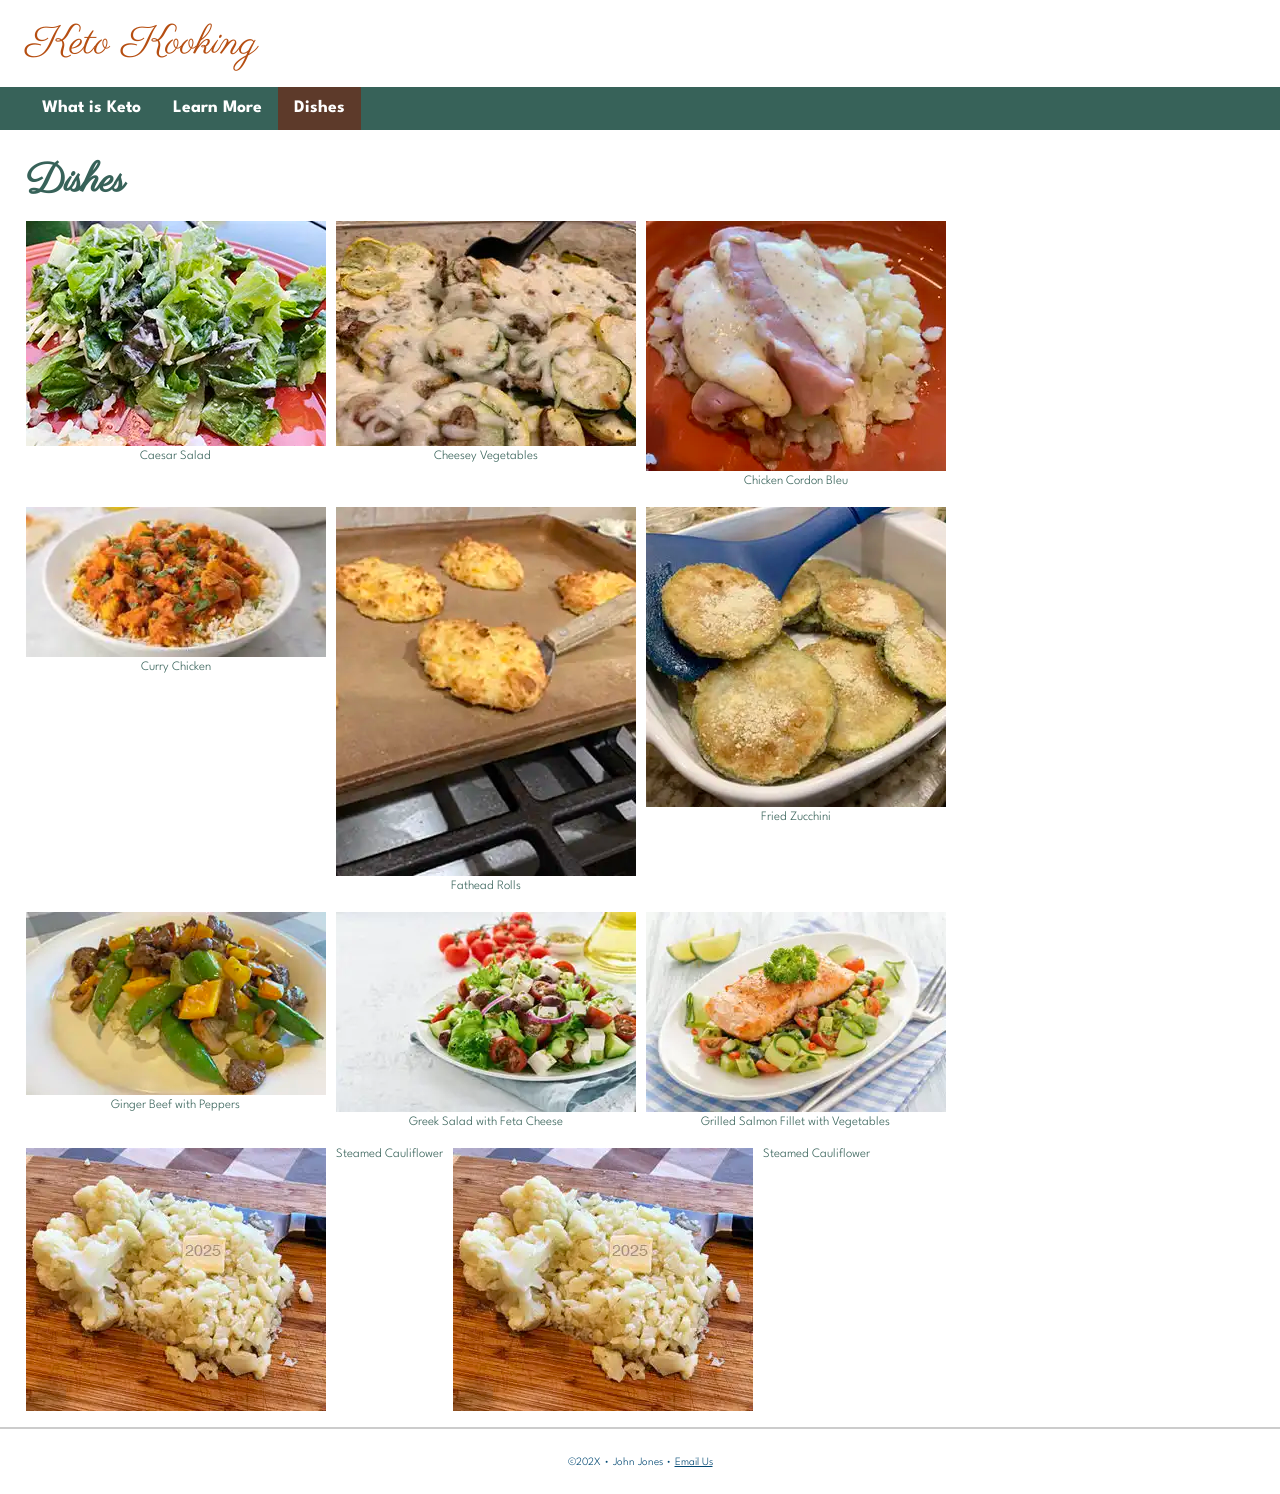
<file: 05follow-along/dishes.html>
<!doctype html>
<html lang="en">
<head>
    <meta name="description" content="Learn about the many benefits of the ketogenic diet."/>
    
    <meta name="viewport" content="width=device-width, initial-scale=1">
    
    <link href="https://fonts.googleapis.com/css2?family=Parisienne&family=Spartan:wght@300&display=swap" rel="stylesheet">
    
    <link rel="stylesheet" href="keto.css">
    
    <meta charset="UTF-8">
    <title>Keto Kooking</title>
</head>
<body>
    <!-- start the page header -->
    <header>
        <span>Keto Kooking</span>
    </header>
    
    <!-- start the page navigation -->
    <nav>
        <ul>
            <li ><a href="index.html">What is Keto</a></li>
            <li><a href="#">Learn More</a></li>
            <li class="active"><a href="dishes.html">Dishes</a></li>
            
        </ul>
    </nav>
    
    <!-- start the page main -->
    <main>
        <h1>Dishes</h1>
        
        <div class="gallery">
            <figure>
                <img src="images/caesar_salad.webp" alt="Ceaser Salad" width="300" height="225" loading="lazy">
                <figcaption>Caesar Salad</figcaption>
            </figure>
            <figure>
                <img src="images/cheesy_vegetables.webp" alt="Cheesey Vegetables" width="300" height="225" loading="lazy">
                <figcaption>Cheesey Vegetables</figcaption>
            </figure>
            <figure>
                 <img src="images/chicken_cordon_bleu.webp" alt="Chicken Cordon Bleu" width="300" height="250" loading="lazy">
                <figcaption>Chicken Cordon Bleu</figcaption>
            </figure>

            <figure>
                  <img src="images/curry_chicken.webp" alt="Curry Chicken" width="300" height="150" loading="lazy">
                <figcaption>Curry Chicken</figcaption>
            </figure>

            <figure>
                 <img src="images/fathead_rolls.webp" alt="Fathead Rolls" width="300" height="369" loading="lazy">
                  <figcaption>Fathead Rolls</figcaption>
            </figure>

            <figure>
                    <img src="images/fried_zucchini.webp" alt="Fried Zucchini" width="300" height="300" loading="lazy">
                    <figcaption>Fried Zucchini</figcaption>
            </figure>

            <figure>
                    <img src="images/ginger_beef_with_peppers.webp" alt="Ginger Beef with Peppers" width="300" height="183" loading="lazy">
                    <figcaption>Ginger Beef with Peppers</figcaption>
            </figure>

            <figure>
                    <img src="images/greek_salad_with_feta_cheese.webp" alt="Greek Salad with Feta Cheese" width="300" height="200" loading="lazy">
                     <figcaption>Greek Salad with Feta Cheese</figcaption>
            </figure>

            <figure>
    <img src="images/grilled_salmon_fillet_with_vegetables.webp" alt="Grilled Salmon Fillet with Vegetables" width="300" height="200" loading="lazy">
    <figcaption>Grilled Salmon Fillet with Vegetables</figcaption>
            </figure>
                <img src="images/steamed_cauliflower.webp" alt="Steamed Cauliflower" width="300" height="263" loading="lazy">
                 <figcaption>Steamed Cauliflower</figcaption>
    <img src="images/steamed_cauliflower.webp" alt="Steamed Cauliflower" width="300" height="263" loading="lazy">
    <figcaption>Steamed Cauliflower</figcaption>
            </figure>








        </div>

    </main>
    
    <!-- start the page footer -->
    <footer>
        <p>&copy;202X &bull; John Jones &bull; <a href="mailto:zen@gmail.com">Email Us</a> </p>
    </footer>
</body>
</html>
</file>
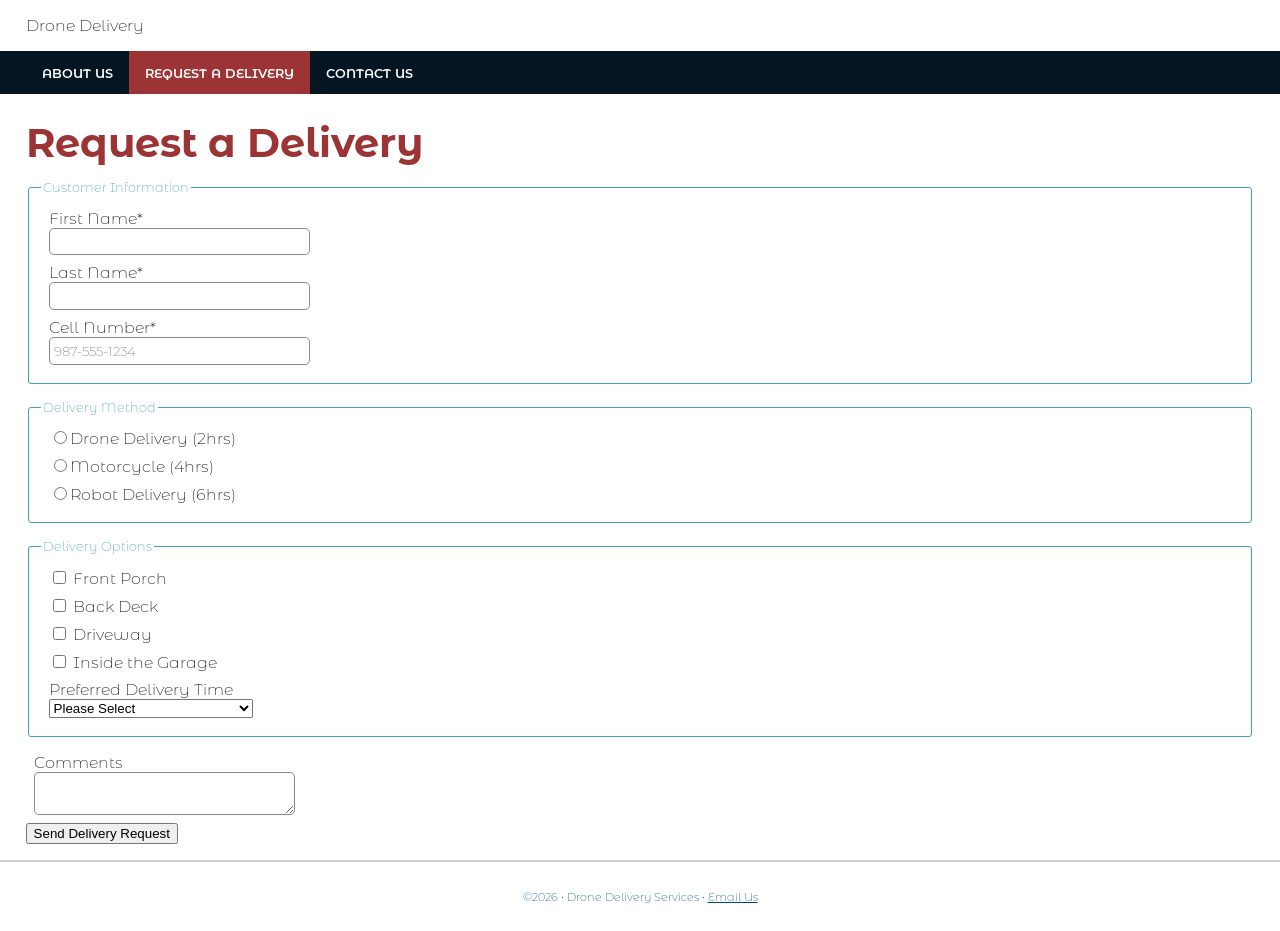
<file: 06follow-along/delivery.html>
<!doctype html>
<html lang="en">
<head>
    <meta name="description" content="Get your next meal delivered by drone.">
    
    <meta name="viewport" content="width=device-width, initial-scale=1">
    
    <link href="https://fonts.googleapis.com/css2?family=Montserrat+Alternates:wght@200;500&display=swap" rel="stylesheet">
    
    <link rel="stylesheet" href="delivery.css">
    
    <meta charset="UTF-8">
    <title>Drone Delivery Services LLC.</title>
</head>
<body>
    <!-- start the page header -->
    <header>
        <span>Drone Delivery </span>
    </header>
    
    <!-- start the page navigation -->
    <nav>
        <ul>
            <li><a href="index.html">About Us</a></li>
            <li class="active"><a href="delivery.html">Request a Delivery</a></li>
            <li><a href="#">Contact Us</a></li>
        </ul>
    </nav>
    
    <!-- start the page main -->
    <main>
        <h1>Request a Delivery</h1>
        <form method="get" class="myForm" action="thanks.html">
            <fieldset>
            <legend>Customer Information</legend>
            <label>First Name*<input type="text" name="fname" required></label>
            <label>Last Name*<input type="text" name="lname" required></label>
            <label>Cell Number*<input type="tel" name="phone" required placeholder="987-555-1234"></label>
            </fieldset>

            <fieldset>
            <legend>Delivery Method</legend>
                <label><input type="radio" name="method" value="drone">Drone Delivery (2hrs)</label>
                <label><input type="radio" name="method" value="cycle">Motorcycle (4hrs)</label>
                <label><input type="radio" name="method" value="robot">Robot Delivery (6hrs)</label>
            </fieldset>

            <fieldset>
            <legend>Delivery Options</legend>
                <label><input type="checkbox" name="porch" value="yes"> Front Porch</label>
                <label><input type="checkbox" name="deck" value="yes"> Back Deck</label>
                <label><input type="checkbox" name="driveway" value="yes"> Driveway</label>
                <label><input type="checkbox" name="garage" value="yes"> Inside the Garage</label>

                <label>Preferred Delivery Time
                <select name="time">
                <option value="none">Please Select</option>
                <option value="morning">Between 7:00am and 11:00am</option>
                <option value="noon">Between 11:00am and 2:00pm</option>
                <option value="afternoon">Between 2:00pm and 5:00pm</option>
                <option value="evening">Between 5:00pm and 8:00pm</option>
                </select>
                </label>

            </fieldset>

            <label>Comments
                <textarea name="comments"></textarea>
            </label>



            <input type="submit" value="Send Delivery Request">
        </form>
    </main>
    
    <!-- start the page footer -->
    <footer>
        <p>&copy;2026 &bull; Drone Delivery Services &bull; <a href="mailto:zen@gmail.com">Email Us</a> </p>
    </footer>
</body>
</html>
</file>
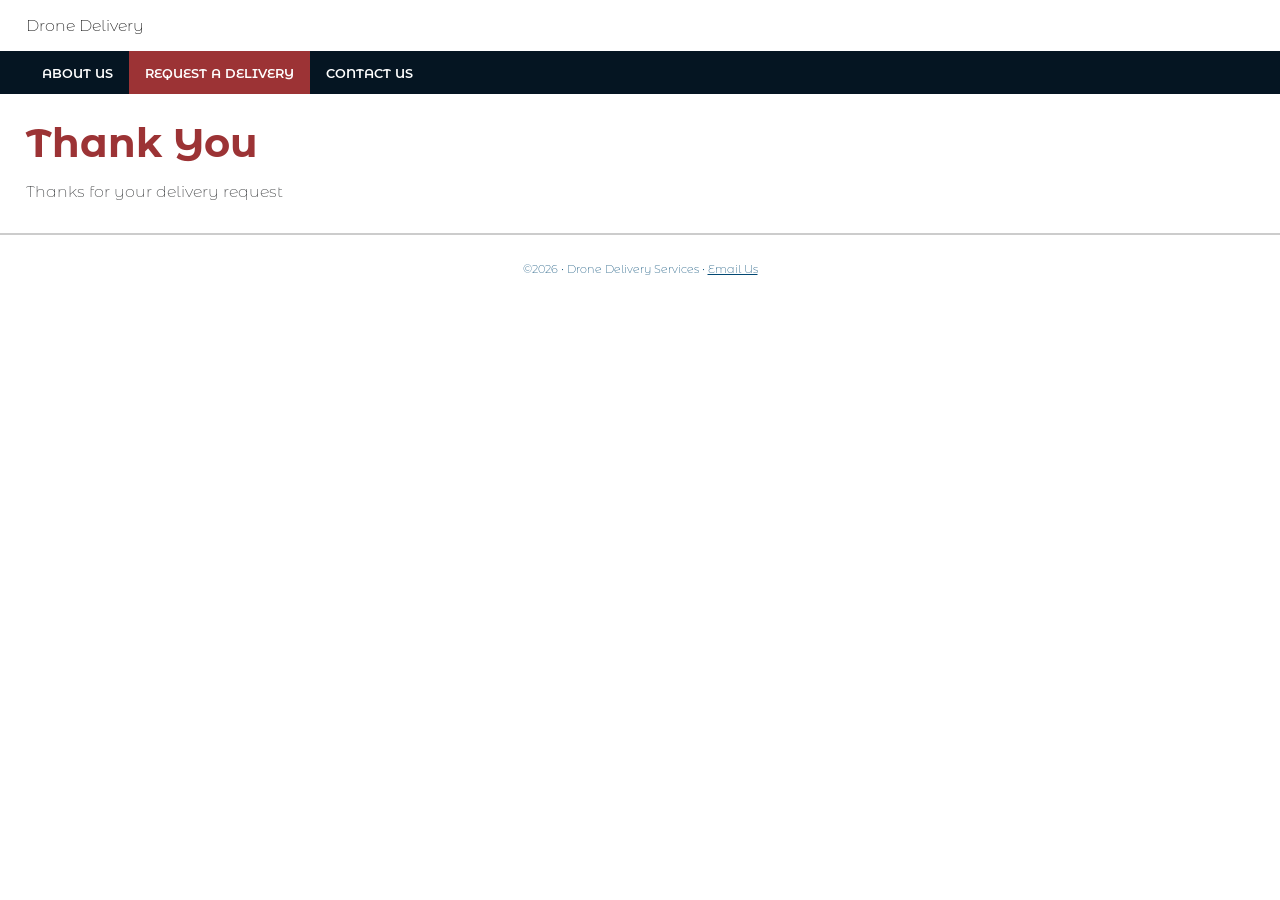
<file: 06follow-along/thanks.html>
<!doctype html>
<html lang="en">
<head>
    <meta name="description" content="Get your next meal delivered by drone.">
    
    <meta name="viewport" content="width=device-width, initial-scale=1">
    
    <link href="https://fonts.googleapis.com/css2?family=Montserrat+Alternates:wght@200;500&display=swap" rel="stylesheet">
    
    <link rel="stylesheet" href="delivery.css">
    
    <meta charset="UTF-8">
    <title>Drone Delivery Services LLC.</title>

    <meta http-equiv="refresh" content="5; URL=index.html">
</head>
<body>
    <!-- start the page header -->
    <header>
        <span>Drone Delivery </span>
    </header>
    
    <!-- start the page navigation -->
    <nav>
        <ul>
            <li><a href="index.html">About Us</a></li>
            <li class="active"><a href="delivery.html">Request a Delivery</a></li>
            <li><a href="#">Contact Us</a></li>
        </ul>
    </nav>
    
    <!-- start the page main -->
    <main>
        <h1>Thank You</h1>
        <p>Thanks for your delivery request</p>
    </main>
    
    <!-- start the page footer -->
    <footer>
        <p>&copy;2026 &bull; Drone Delivery Services &bull; <a href="mailto:zen@gmail.com">Email Us</a> </p>
    </footer>
</body>
</html>
</file>
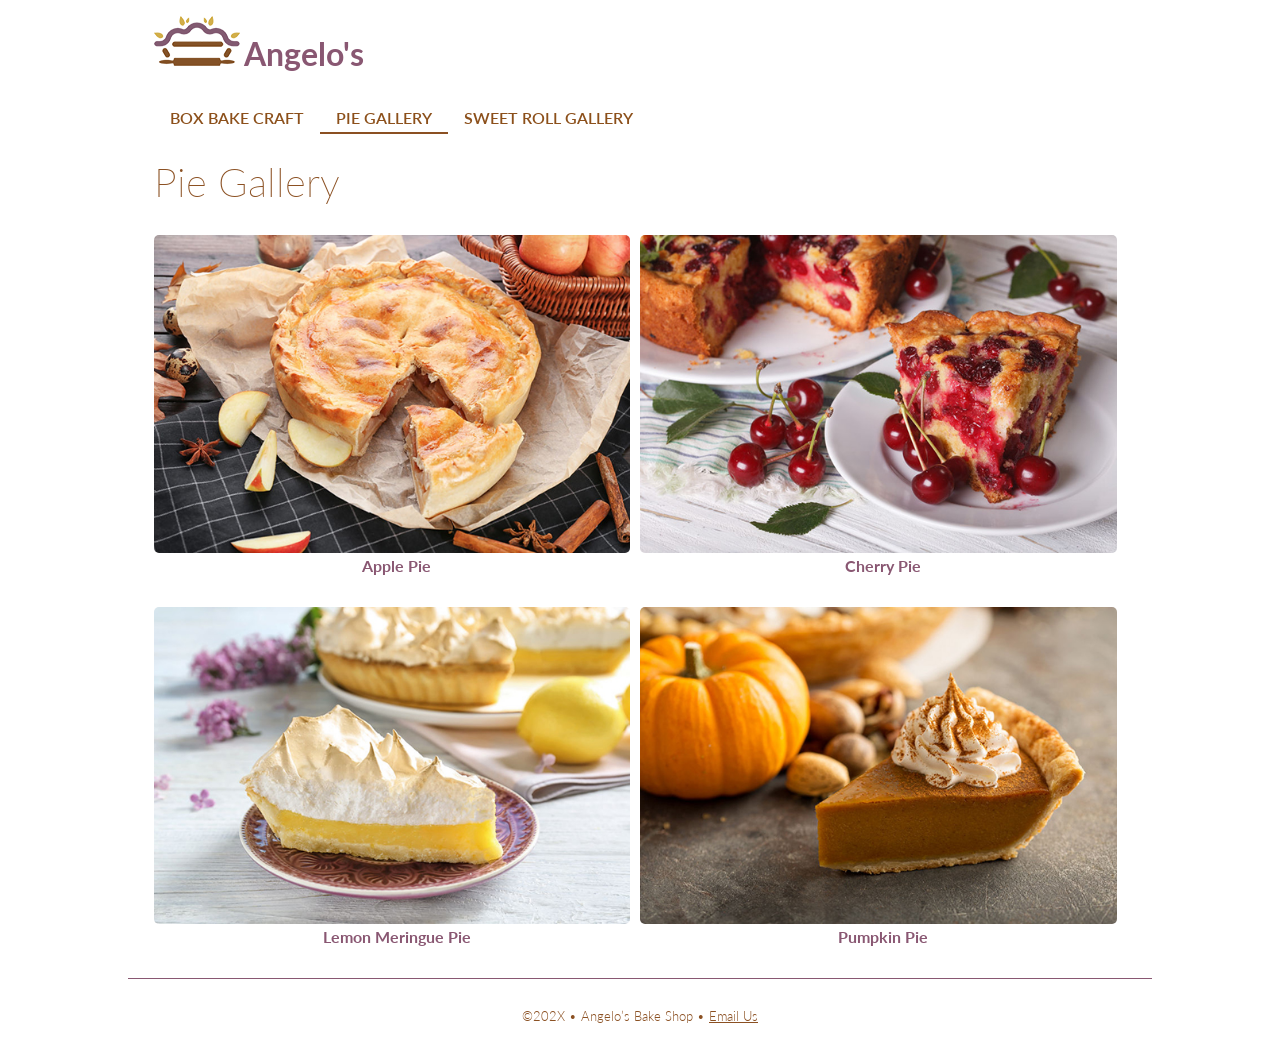
<file: 07follow-along/pies.html>
<!doctype html>
<html lang="en">
<head>
    <meta name="description" content="Angelo's Bake Shoppe."/>
    
    <meta name="viewport" content="width=device-width, initial-scale=1">
    
    <link href="https://fonts.googleapis.com/css2?family=Lato:wght@300;700&display=swap" rel="stylesheet">
    
    <link rel="stylesheet" href="styles.css">

    <link rel="icon" type="image/x-icon" href="favicon.ico">
    
    <meta charset="UTF-8">
    <title>Angelo's Bake Shop</title>
</head>
<body>
    <!-- start the page header -->
    <header>
        <img src="images/logo.png" alt="Logo" width="86" height="50">
        <span>Angelo's</span>
    </header>
    
    <!-- start the page navigation -->
    <nav>
        <ul>
            <li><a href="index.html">Box Bake Craft</a></li>
            <li class="active"><a href="pies.html">Pie Gallery</a></li>
            <li><a href="rolls.html">Sweet Roll Gallery</a></li>
        </ul>
    </nav>
    
    <!-- start the page main -->
    <main>
        <h1>Pie Gallery</h1>
      <div class="angeloGallery">
        <section>
            <img src="images/pie_apple.jpg" alt="Apple Pie" width="600" height="400">
            <span>Apple Pie</span>
        </section>
          
        <section>
            <img src="images/pie_cherry.jpg" alt="Cherry Pie" width="600" height="400">
            <span>Cherry Pie</span>
        </section>
          
          <section>
            <img src="images/pie_lemon.jpg" alt="Lemon Meringue Pie" width="600" height="400">
            <span>Lemon Meringue Pie</span>
        </section>
          <section>
            <img src="images/pie_pumpkin.jpg" alt="Pumpkin Pie" width="600" height="400">
            <span>Pumpkin Pie</span>
        </section>
        </div>
        
        
    </main>
    
    <!-- start the page footer -->
    <footer>
        <p>&copy;202X &bull; Angelo’s Bake Shop &bull; <a href="mailto:zen@gmail.com">Email Us</a> </p>
    </footer>
</body>
</html>
</file>
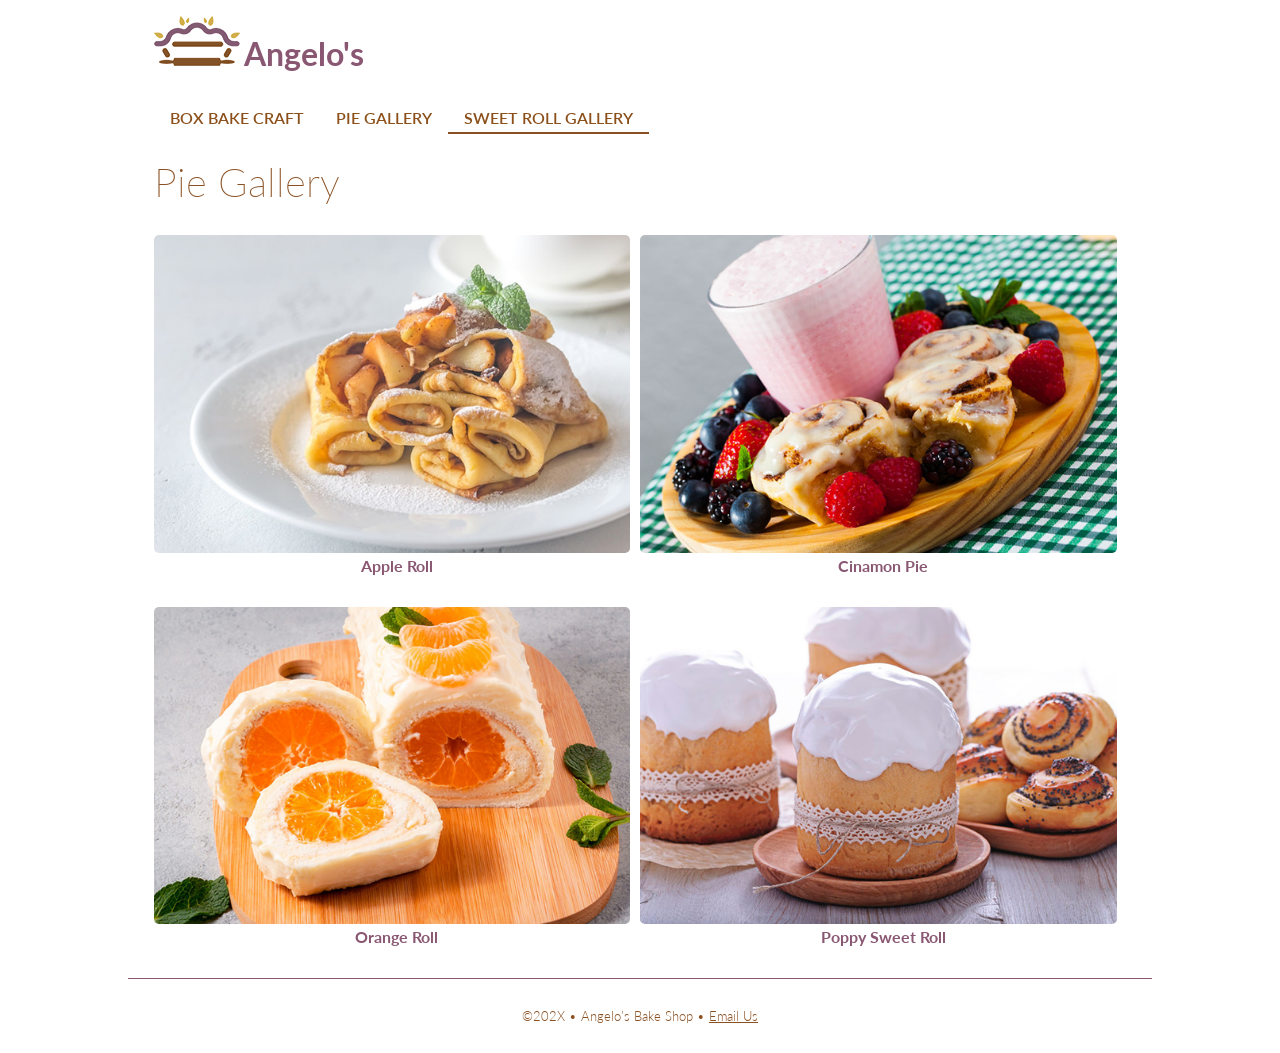
<file: 07follow-along/rolls.html>
<!doctype html>
<html lang="en">
<head>
    <meta name="description" content="Angelo's Bake Shoppe."/>
    
    <meta name="viewport" content="width=device-width, initial-scale=1">
    
    <link href="https://fonts.googleapis.com/css2?family=Lato:wght@300;700&display=swap" rel="stylesheet">
    
    <link rel="stylesheet" href="styles.css">

    <link rel="icon" type="image/x-icon" href="favicon.ico">
    
    <meta charset="UTF-8">
    <title>Angelo's Bake Shop</title>
</head>
<body>
    <!-- start the page header -->
    <header>
        <img src="images/logo.png" alt="Logo" width="86" height="50">
        <span>Angelo's</span>
    </header>
    
    <!-- start the page navigation -->
    <nav>
        <ul>
            <li><a href="index.html">Box Bake Craft</a></li>
            <li><a href="pies.html">Pie Gallery</a></li>
            <li class="active"><a href="rolls.html">Sweet Roll Gallery</a></li>
        </ul>
    </nav>
    
    <!-- start the page main -->
    <main>
        <h1>Pie Gallery</h1>
      <div class="angeloGallery">
        <section>
            <img src="images/roll_apple.jpg" alt="Apple Roll" width="600" height="400">
            <span>Apple Roll</span>
        </section>
          
        <section>
            <img src="images/roll_cinamon.jpg" alt="Cinamon Roll" width="600" height="400">
            <span>Cinamon Pie</span>
        </section>
          
          <section>
            <img src="images/roll_orange.jpg" alt="Orange Roll" width="600" height="400">
            <span>Orange Roll</span>
        </section>
          <section>
            <img src="images/roll_poppy.jpg" alt="Poppy Sweet Roll" width="600" height="400">
            <span>Poppy Sweet Roll</span>
        </section>
        </div>
        
        
    </main>
    
    <!-- start the page footer -->
    <footer>
        <p>&copy;202X &bull; Angelo’s Bake Shop &bull; <a href="mailto:zen@gmail.com">Email Us</a> </p>
    </footer>
</body>
</html>
</file>
<file: 04follow-along/traveler.css>
body {
    font-family: "Oxygen", sans-serif;
    margin: 0;
}

/* header stuff right here :) */
header {
    background-color: #eaeaea;
    padding: 1rem 10px;
}
header span {
    color: #024873;
    font-size: 1.6rem;
    font-weight: 700;
}

/* navigation stuff right here :) */
nav{
    background-color: #f2b705;
}
nav ul {
    margin: 0;
    padding: 0 10px;
    list-style-type: none;
    display: flex;
}
nav a {
    display: block;
    padding: .83rem 1rem;
    text-decoration: none;
    font-size: 1.1rem;
    color: #024873;
    font-weight: 700;
}

nav li.active a {
    background-color: #024873;
    color: #f2b705;
}

nav li a:hover {
    color: white;
}

/* main stuff right here :/ */
main {
    padding: 1rem 10px;
}

main h1 {
    color: #b40412;
}
main h2 {
    color: #024873;
    margin-bottom: .2rem;
}
main p {
    margin: 0;
    color: 333;
}
main ol {
    padding: .5rem 30px;
    background-color: #efefef;
}
main dl dt{
    color: #b40412;
    font-weight: 700;
    margin-top: 1rem;
}
main dl dd {
    color: #024873;
    font-size: .9rem;
    margin-left: 20px;
}
main ul {
    list-style-type: circle;
}
main ul li {
    line-height: 125%;
    margin-bottom: .5rem;
    font-size: .9rem;
}
main strong {
    font-weight: 700;
    color: black;
}
main em {
    font-weight: 300;
}
main address {
    font-style: normal;
    background-color: #f2b705;
    padding: .5rem;
    border-radius: 10px;
    border: 1px solid #024873;
    width: 200px;
}
main a {
    color: #024873;
}
main a:hover {
    color: rgb(180, 4, 10);
}
</file>
<file: 05follow-along/keto.css>
body {
    font-family: 'Spartan', sans-serif;
    font-weight: 300;
    margin: 0;
    font-size: 16px;
}
/* header stuff here */
header {
    font-family: 'Parisienne', cursive; 
    padding: 1rem 2vw;
}
header span {
    margin: 0;
    color: #b64e11;
    font-size: 2.5rem;
}
header p {
    font-family: 'Spartan', sans-serif;
    margin: 0;
    color: #b64e11;
    font-size: 1.22rem;
}

/* navigation stuff here */
nav {
    background-color: #376259;
}
nav ul {
    margin: 0;
    padding: 0 2vw;
    list-style-type: none;
    display: flex;
}
nav a {
    display: block;
    padding: .83rem 1rem;
    font-size: 1.1rem;
    text-decoration: none;
    color: #ffffff;
    font-weight: 700;
}

nav .active a {
    background-color: #5d3a2a;
    color: #ffffff;
}
nav a:hover {
    background-color: #222;
}


/* main stuff here */
main {
    padding: 1rem 2vw;
}

main h1 {
    font-family: 'Parisienne', cursive;
    color: #376259;
    font-size: 2.5rem;
    margin: .5rem 0 .8rem 0;
}
main h2 {
    color: #5c3a2e;
    margin-bottom: .2rem;
}
main p {
    color: #2f3133;
    margin: 0 0 .8rem 0;
    line-height: 150%;
}

main ol {
    background-color: #eaeaea;
}
main dl dt {
    color: #f20519;
    font-weight: 700;
}
main dl dd {
    color: #024873;
    font-size: .9rem;
}
main ul {
    list-style-type: circle;
}
main ul li {
    line-height: 125%;
    margin-bottom: .5rem;
    font-size: .9rem;
}
main strong {
    color: #b64e11;
}

main a {
    color: #b44f12;
}
main a:hover {
    background-color:#eee;
}
/* main image stuff i guess*/
figure.wrapped  {
    margin: 0 0 0 10px;
    width: 40%;
    float: right;
}
figure.wrapped img {
    width: 100%;
    height: auto;
}
figure.wrapped figcaption {
    text-align: center;
    font-size: .75rem;
}
/* gallery stuff*/
div.gallery {
    display: flex;
    flex-wrap: wrap;
    gap: 20px 10px;
}
div.gallery figure {
    margin: 0;
}
div.gallery figcaption {
    text-align: center;
    font-size: .8rem;
    color: #376259;
}

/* footer stuff here */
footer {
    border-top: solid #ccc 2px;
    text-align: center;
    color: #024873;
    font-size: .7rem;
    padding: 1rem 0;
}
footer a {
    color: #024873;
}
</file>
<file: 06follow-along/delivery.css>
body {
    font-family: 'Montserrat Alternates', sans-serif;
    font-weight: 200;
    margin: 0;
    font-size: 16px;
}
/* header stuff here */
header {
    
    padding: 1rem 2vw;
}
header h1 {
    margin: 0;
    color: #9c3335;
    font-size: 2.5rem;
    font-weight: 500;
}
header p {
    margin: 0;
    color: #051522;
    font-size: 1.22rem;
    letter-spacing: 2px;
}

/* navigation stuff here */
nav {
    background-color: #051522;
}
nav ul {
    margin: 0;
    padding: 0 2vw;
    list-style-type: none;
    display: flex;
}
nav a {
    display: block;
    padding: .95rem 1rem .83rem 1rem;
    font-size: .8rem;
    text-decoration: none;
    color: #ffffff;
    font-weight: 600;
    text-transform: uppercase;
    text-align: center;
}

nav .active a {
    background-color: #9c3335;
    color: #ffffff;
}
nav a:hover {
    background-color: #43a0b6;
}


/* main stuff here */
main {
    padding: 1rem 2vw;
}

main h1 {
    color: #9c3335;
    font-size: 2.5rem;
    margin: .5rem 0 .8rem 0;
}
main h2 {
    color: #5c3a2e;
    margin-bottom: .2rem;
}
main p {
    color: #2f3133;
    margin: 0 0 .8rem 0;
    line-height: 150%
}
main a {
    color: #9c3335;
}

.wrapimage {
    width: 50%;
    margin: 0;
    float: right;
    margin-left: 2vw;
}
.wrapimage img {
    width: 100%;
    height: auto;
}
.wrapimage figcaption {
    text-align: center;
    font-size: .8rem;
}

.myForm fieldset {
    border: 1px solid #43a0b6;
    border-radius: 3px;
    margin-bottom: 1rem;
}
.myForm legend {
    color: #43a0b6;
    font-size: .8rem;
}
.myForm label {
    margin: .5rem;
}
.myForm label, .myForm select, .myForm [type=text], .myForm [type=tel], .myForm textarea {
    display: block;
}
.myForm [type=text], .myForm [type=tel], .myForm textarea {
    border: solid 1px #888;
    padding: .3rem;
    width: 250px;
    border-radius: .3rem;
    font-family: 'Montserrat Alternates', sans-serif;
    font-weight: 200;
}









/* footer stuff here */
footer {
    border-top: solid #ccc 2px;
    text-align: center;
    color: #024873;
    font-size: .7rem;
    padding: 1rem 0;
    clear: both;
}
footer a {
    color: #024873;
}
</file>
<file: 07follow-along/styles.css>
/*prevent le problems*/
*{box-sizing: border-box;}




body {
    font-family: 'Lato', sans-serif;
    font-weight: 300;
    margin: 0;
    font-size: 16px;
}
/* header stuff here */
header {
    padding: 1rem 2vw;
}
header span {
    margin: 0;
    color: #895772;
    font-size: 2rem;
    font-weight: 700;
}
header p {
    margin: 0;
    color: #895772;
    font-size: 1.22rem;
    letter-spacing: 2px;
}

/* small screen */
@media only screen and (max-width: 800px) {
    nav ul {
        margin: 0;
        padding: 0;
    }
    nav a {
        display: block;
        text-align: center;
        padding: .8rem;
        color: #8C501B;
        text-decoration: none;
        border-bottom: solid 1px #eee;
        font-weight: 700;
        text-transform: uppercase;
    }
    nav .active a {
        background-color: #8C501B;
        color: white;
        background-image: linear-gradient(to bottom, #8b5022, #663b19);
    }

}






/* LARGE screen */
@media only screen and (min-width: 801px) {
    av {
    border-top: solid 1px #E0E6E6;
    
}
nav ul {
    margin: 0;
    padding: 0 2vw;
    list-style-type: none;
    display: flex;
}
nav a {
    display: block;
    padding: 1.2rem 1rem .3rem 1rem;
    font-size: 1rem;
    text-decoration: none;
    color: #8C501B;
    font-weight: 600;
    text-transform: uppercase;
    text-align: center;
    border-bottom: solid 2px #fff;
}

nav .active a {
    border-bottom: solid 2px #8b5022;
}
nav a:hover {
    color: #000;
}
}





/* main stuff here */
main {
    padding: 1rem 2vw;
}

main h1 {
    color: #8b5022;
    font-size: 2.5rem;
    margin: .5rem 0 .8rem 0;
    font-weight: 200;
}
main h2 {
    color: #8b5022;
    margin-bottom: .2rem;
}
main p {
    color: #333;
    margin: 0 0 .8rem 0;
    line-height: 150%;
    font-size: 1.2rem;
}
main a {
    color: #9c3335;
}

.hero {
    width: 100%;
    height: auto;
}


.angeloGallery {
    display: flex;
    flex-wrap: wrap;
} 
.angeloGallery section {
    flex-basis: 50%;
    margin: 1rem 0;
    
}
.angeloGallery span {
    display: block;
    text-align: center; 
    font-weight: 700;
    color: #895772;
}
.angeloGallery img {
    width: 98%;
    height: auto;
    border-radius: 5px;
}
.angeloGallery img:hover {
    box-shadow: 0px 0px 10px rgba(0,0,0,0.5);
}



/* footer stuff here */
footer {
    border-top: solid #895772 1px;
    text-align: center;
    color: #8b5022;
    font-size: .8rem;
    padding: 1rem 0;
    clear: both;
}
footer a {
    color: #8b5022;
}


header, nav, main, footer {
    max-width: 64rem;
    margin: 0 auto;
}
</file>
<file: 08follow-along/teams.css>
body {
    font-family: 'Lato', sans-serif;
    font-weight: 200;
    margin: 0;
}
/* header stuff here */
header {
    padding: 1rem 2vw;
    display: flex;
    align-items: center;
    column-gap: 10px;
}

header span {
    margin: 0;
    color: #54691f;
    font-size: 1.3rem;
    font-weight: 600;
}

/* PHONE NAV HERE */
@media only screen and (max-width: 600px) {
    nav ul {
        margin: 0;
        padding: 0 2vw;
        list-style-type: none;
        display: flex;
        flex-direction: column;
    }
    nav a {
        display: block;
        padding: 1.2rem;
        font-size: 1rem;
        text-decoration: none;
        color: #54691f;
        font-weight: 600;
        text-transform: uppercase;
        text-align: center;
        border-bottom: solid 1px #aaa; 
    }
    nav .active a {
        background-color: #54691f;
        color: white;
    }
} /*end small screens*/


/* LARGE NAV HERE */
@media only screen and (min-width: 601px) {
    nav {
        background-color: #d3c1a1;
    }
    nav ul {
        margin: 0;
        padding: 0 2vw;
        list-style-type: none;
        display: flex;
    }
    nav a {
        display: block;
        padding: .8rem 1rem;
        font-size: 1rem;
        text-decoration: none;
        color: #111;
        font-weight: 600;
        text-transform: uppercase;
        text-align: center;
        border-left: solid 1px rgba(0,0,0,0.2);
    }

    nav .active a {
        color: #54691f;
    }
    nav a:hover {
        color: #3179AF;
    } 
} /*end large screens*/



/* main stuff here */
main {
    padding: 0 2vw;
}

main h1 {
    color: #3179af;
    font-size: 2rem;
    margin: .5rem 0 .8rem 0;
    font-weight: 600;
}
main h2 {
    color: #8b5022;
    margin-bottom: .2rem;
    font-weight: 600;
}
main p {
    color: #333;
    margin: 0 0 .8rem 0;
    line-height: 140%;
    font-size: 1.2rem;
}
main a {
    color: #54691f;
    font-weight: 600;
    text-decoration: none;
}
main a:hover {
    color: #3179af;
    text-decoration: underline;
}
ul li {
    color: #8b5022;
    font-weight: 600;
    line-height: 135%;
}

/* image stuff here */
.teamHero, .image-right img {
    width: 100%;
    height: auto;
}

.image-right {
    float: right;
    margin: 0 0 0 2vw;
    width: 50%;
}
.image-right figcaption {
    text-align: center;
    font-size: .8rem;
}


table.activities {
 width: 100%;
 border-collapse: collapse;
}
table.activities th {
    background-color: #3179AF;
    color: white;
    padding: 0.5rem 2%;
    text-align: left;
}
table.activities td {
    color: #54691f;
    padding: .4rem 2%;
}
table.activities tr:nth-child(odd) {
    background-color: #eee;
}
table.activities tr:hover {
    background-color: #ddd;
}

/* footer stuff here */
footer {
    border-top: solid #895772 1px;
    text-align: center;
    color: #8b5022;
    font-size: .8rem;
    padding: 1rem 0;
    clear: both;
}
footer a {
    color: #8b5022;
}


/* footer stuff here */
header, nav, main, footer {
    max-width: 64rem;
    margin: 0 auto;
}
</file>
